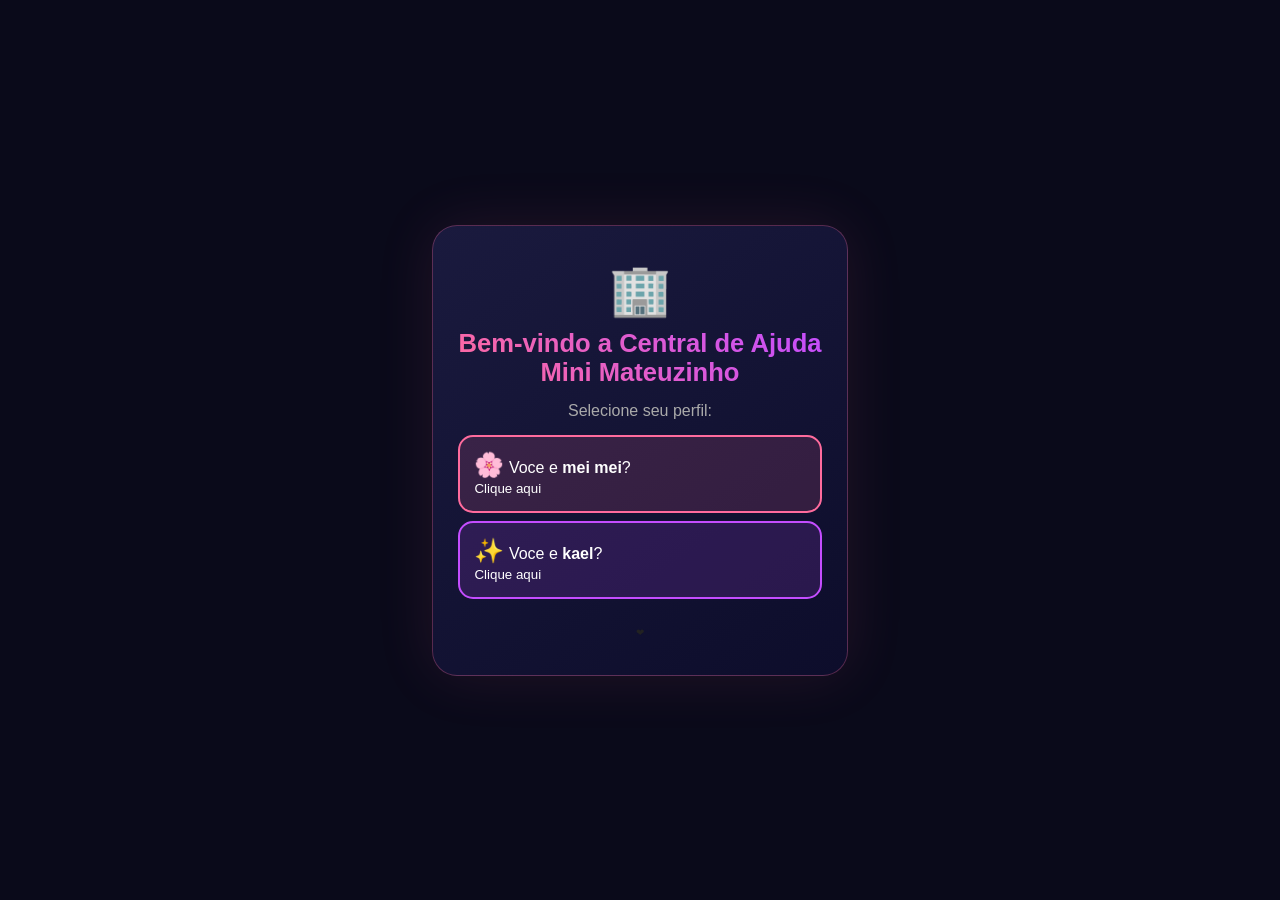
<file: final.html>
<!DOCTYPE html><html lang=pt><head><meta charset=UTF-8><meta name=viewport content='width=device-width,initial-scale=1.0'><title>Mini Mateuzinho</title><style>*{margin:0;padding:0;box-sizing:border-box}body{background:#0a0a1a;color:#fff;font-family:Segoe UI,sans-serif;overflow-x:hidden;display:flex;justify-content:center;align-items:center;min-height:100vh}.hidden{display:none!important}.hearts{position:fixed;top:0;left:0;width:100%;height:100%;pointer-events:none;z-index:0}.h{position:absolute;animation:float 6s linear infinite;opacity:.4;font-size:20px}@keyframes float{0%{transform:translateY(110vh) scale(0)}10%{opacity:.7}90%{opacity:.7}100%{transform:translateY(-10vh) scale(1.5);opacity:0}}.card{background:linear-gradient(145deg,#1a1a3e,#0d0d2b);border-radius:25px;padding:35px 25px;text-align:center;max-width:420px;border:1px solid rgba(255,107,157,.3);box-shadow:0 0 60px rgba(255,107,157,.1)}h1{font-size:1.6em;background:linear-gradient(45deg,#ff6b9d,#c44dff);-webkit-background-clip:text;-webkit-text-fill-color:transparent;margin:10px 0}.btn{display:block;width:100%;padding:14px;margin:8px 0;border-radius:15px;border:none;cursor:pointer;font-size:1em;color:#fff;text-align:left;transition:all .3s}.pink{background:rgba(255,107,157,.15);border:2px solid #ff6b9d}.pink:hover{transform:translateY(-2px);box-shadow:0 0 30px rgba(255,107,157,.4)}.purple{background:rgba(196,77,255,.15);border:2px solid #c44dff}.purple:hover{transform:translateY(-2px);box-shadow:0 0 30px rgba(196,77,255,.4)}.green{background:linear-gradient(135deg,#25d366,#128c7e);font-weight:bold;text-align:center;animation:glow 2s infinite}.red{background:rgba(255,0,0,.1);border:1px solid rgba(255,0,0,.3);color:#f66}@keyframes glow{0%,100%{box-shadow:0 0 10px rgba(37,211,102,.3)}50%{box-shadow:0 0 30px rgba(37,211,102,.6)}}.chat{position:fixed;top:0;left:0;width:100%;height:100%;background:#0a0a1a;z-index:10;display:flex;flex-direction:column}.topbar{display:flex;justify-content:space-between;align-items:center;padding:10px 15px;background:#111133;flex-shrink:0;font-size:.85em;border-bottom:1px solid rgba(255,107,157,.15)}.msgs{flex:1;overflow-y:auto;padding:15px;display:flex;flex-direction:column;gap:8px}.msg{max-width:82%;padding:10px 14px;border-radius:16px;font-size:.85em;line-height:1.4;animation:slideIn .3s ease}@keyframes slideIn{from{opacity:0;transform:translateY(8px)}to{opacity:1;transform:translateY(0)}}.bot{background:#1a1a3e;align-self:flex-start;border-bottom-left-radius:4px;border-left:3px solid #c44dff}.user{background:linear-gradient(135deg,#ff6b9d,#c44dff);align-self:flex-end;border-bottom-right-radius:4px}.dig{color:#888;font-size:.75em;font-style:italic;padding:5px 15px}.row{display:flex;gap:8px;padding:10px;background:#111133;flex-shrink:0}.row input{flex:1;padding:10px 14px;border-radius:20px;border:1px solid rgba(196,77,255,.3);background:#0d0d25;color:#fff;outline:none;font-size:.9em}.row button{background:linear-gradient(45deg,#ff6b9d,#c44dff);border:none;color:#fff;min-width:36px;height:36px;border-radius:50%;cursor:pointer;font-size:1em}.games-bar{display:flex;gap:6px;padding:8px 15px;background:#0d0d25;flex-shrink:0;flex-wrap:wrap;border-top:1px solid rgba(196,77,255,.15)}.gbtn{background:rgba(255,107,157,.15);border:1px solid #ff6b9d;color:#ff6b9d;padding:5px 10px;border-radius:10px;cursor:pointer;font-size:.7em}.gbtn:hover{background:rgba(255,107,157,.3)}.svc{display:inline-block;background:#25d366;color:#fff;border:none;padding:8px 14px;border-radius:12px;cursor:pointer;margin:3px;font-size:.8em}.svc:hover{background:#128c7e}.modal{position:fixed;top:0;left:0;width:100%;height:100%;background:rgba(0,0,0,.85);z-index:200;display:flex;align-items:center;justify-content:center;padding:20px}.mcard{background:#111133;border-radius:20px;padding:25px;text-align:center;max-width:420px;width:100%;border:2px solid #ff6b9d;max-height:85vh;overflow-y:auto}.board{display:grid;grid-template-columns:repeat(3,55px);gap:4px;justify-content:center;margin:10px 0}.cell{width:55px;height:55px;background:#0d0d25;border:1px solid rgba(196,77,255,.3);border-radius:8px;font-size:1.5em;display:flex;align-items:center;justify-content:center;cursor:pointer;color:#fff}.cell:hover{background:#1a1a3e}.heart-area{position:relative;height:160px;background:#0d0d25;border-radius:10px;overflow:hidden;margin:8px 0;cursor:crosshair}.click-h{position:absolute;font-size:28px;cursor:pointer;animation:pop .3s ease}@keyframes pop{from{transform:scale(0)}to{transform:scale(1)}}.mem-grid{display:grid;grid-template-columns:repeat(4,48px);gap:4px;justify-content:center;margin:8px 0}.mem-card{width:48px;height:48px;background:linear-gradient(45deg,#ff6b9d,#c44dff);border-radius:8px;cursor:pointer;font-size:1.3em;display:flex;align-items:center;justify-content:center;color:#fff}.mem-card.flipped{background:#fff;color:#333}.mem-card.matched{background:#2ecc71;pointer-events:none}.qo{display:block;width:100%;background:#0d0d25;border:1px solid rgba(196,77,255,.3);color:#ccc;padding:8px;border-radius:12px;cursor:pointer;margin:4px 0;font-size:.8em}.qo.ok{background:#2ecc71;color:#fff}.qo.no{background:#e74c3c;color:#fff}.btn-sm{background:linear-gradient(45deg,#ff6b9d,#c44dff);color:#fff;border:none;padding:6px 14px;border-radius:12px;cursor:pointer;font-size:.75em;margin:4px}</style></head><body><div class="hearts" id="hearts"></div><div id="portal"><div class="card"><div style="font-size:50px">🏢</div><h1>Bem-vindo a Central de Ajuda<br>Mini Mateuzinho</h1><p style="color:#aaa;margin:15px 0">Selecione seu perfil:</p><button class="btn pink" onclick="entrar(1)"><span style="font-size:1.5em">🌸</span> Voce e <b>mei mei</b>?<br><small>Clique aqui</small></button><button class="btn purple" onclick="entrar(2)"><span style="font-size:1.5em">✨</span> Voce e <b>kael</b>?<br><small>Clique aqui</small></button><button style="background:transparent;border:none;color:#222;font-size:10px;margin-top:20px;cursor:default" onclick="admin()">❤</button></div></div><div class="chat hidden" id="chat"><div class="topbar"><span id="tit">💬 Central</span><span class="online">● Online</span></div><div class="msgs" id="msgs"></div><div class="dig hidden" id="dig">Digitando...</div><div class="games-bar"><button class="gbtn" onclick="jogo(1)">🎯 Velha</button><button class="gbtn" onclick="jogo(2)">💗 Coracoes</button><button class="gbtn" onclick="jogo(3)">🧠 Memoria</button><button class="gbtn" onclick="jogo(4)">💭 Quiz</button></div><div class="row"><input id="inp" placeholder="Digite..." onkeypress="if(event.key==='Enter')env()"><button onclick="env()">➤</button></div><button class="btn green" onclick="humano()">📞 Falar com um colaborador Mini Mateuzinho</button><button class="btn red" onclick="voltar()">🚪 Sair</button></div><div class="modal hidden" id="gameMod"><div class="mcard" id="gameContent"></div></div><div class="modal hidden" id="modA"><div class="mcard"><div style="font-size:40px">❤</div><h2 style="color:#ff6b9d;margin:8px 0">Painel do Mateuzinho</h2><p style="color:#aaa;font-size:.75em">Cliente: <b id="cliA">---</b> | Msgs: <b id="qtdA">0</b></p><div class="msgs" id="msgsA" style="max-height:250px;overflow-y:auto;margin:8px 0;text-align:left;background:#0d0d25;border-radius:10px;padding:10px"></div><div class="row"><input id="inpA" placeholder="Responder..." onkeypress="if(event.key==='Enter')envA()"><button onclick="envA()">➤</button></div><button class="btn red" onclick="document.getElementById('modA').classList.add('hidden')">Fechar</button><button class="btn red" onclick="limpar()" style="margin-top:4px">🗑 Limpar</button></div></div><script>setInterval(()=>{const h=document.createElement('span');h.className='h';h.textContent=[❤,💕,💗,💖,✨][Math.floor(Math.random()*5)];h.style.left=Math.random()*100+'%';h.style.animationDuration=Math.random()*4+4+'s';h.style.fontSize=Math.random()*16+14+'px';document.getElementById('hearts').appendChild(h);setTimeout(()=>h.remove(),7000)},500);let cli='',ch=[],modo='bot';function entrar(c){cli=c==1?'sasa':'kael';document.getElementById('portal').classList.add('hidden');document.getElementById('chat').classList.remove('hidden');document.getElementById('tit').textContent='💬 Central - '+cli;document.getElementById('msgs').innerHTML='';dg(1);setTimeout(()=>{dg(0);if(c==1){addB('Oii meimei sasa! ❤❤❤ Seja bem-vinda a <b>Central Mini Mateuzinho</b>! 🏢✨);setTimeout(()=>addB('Sou o <b>robo</b> do Mini Mateuzinho, ta? 🤖💜 Mas sou Super querido, fofo e amoroso com voce! Lembrando: sou robo, mas o Mini Mateuzinho de verdade te ama muito! 💖),800);setTimeout(()=>addB('Voce e a pessoa mais <b>sasa</b> do mundo, sabia? 🌟💕 E nao esqueca de fazer <b>tuturututu</b>! 🎵 Nhenhenhe, meimei tem pulgas! 🐾😂),1600);setTimeout(()=>addB('💡 <b>Caso queira falar com um de nossos colaboradores</b>, clique no botao verde abaixo 📞 Ele vai te atender com todo amor! 💚),2400)}else{addB('Ah... e voce ne kael. 😐 Sou o <b>robo</b> do Mini Mateuzinho, nao enche o saco.');setTimeout(()=>addB('Nao to nem ai pra conversa fiada. Quer resolver algo ou ta so de bobeira? 🙄),800);setTimeout(()=>addB('💡 Se for falar groselha, melhor clicar no botao verde e <b>falar com um colaborador de verdade</b> 📞. To sem paciencia hoje.'),1600)}},1200)}function voltar(){document.getElementById('chat').classList.add('hidden');document.getElementById('portal').classList.remove('hidden');document.getElementById('msgs').innerHTML='';modo='bot'}function addB(m){const d=document.createElement('div');d.className='msg bot';d.innerHTML=m;const e=document.getElementById('msgs');e.appendChild(d);e.scrollTop=e.scrollHeight}function addU(m){const d=document.createElement('div');d.className='msg user';d.textContent=m;const e=document.getElementById('msgs');e.appendChild(d);e.scrollTop=e.scrollHeight}function dg(s){document.getElementById('dig').classList.toggle('hidden',!s)}function env(){const i=document.getElementById('inp');const m=i.value.trim();if(!m)return;if(modo==='humano')addMH('cliente',m);addU(m);i.value='';dg(1);setTimeout(()=>{dg(0);if(modo==='humano'){addB('Mensagem enviada ao Mini Mateuzinho! '+❤+' Ele vai te responder!')}else{addB(responder(m))}},800+Math.random()*1000)}function responder(m){const t=m.toLowerCase();const ik=cli==='kael';if(t.includes('oi')||t.includes('ola'))return ik?'Ja falei oi, quer mais o que? '+🙄+' Sou robo, nao enche. Quer falar com alguem util? Clica no verde '+📞:'Oii meimei sasa! '+❤+❤+❤+' Lembrando: sou um robo bemm fofo, ta? '+🤖+💕+' Nao esqueca do tuturututu! '+🎵;if(t.includes('amor')||t.includes('amo'))return ik?'Amor? Ta de sacanagem ne? '+🙄+' Sou robo, porra. Nao tenho coracao. Quer falar de amor? Clica no verde e fala com o Mini de verdade '+📞:'Awnnnn! O Mini Mateuzinho te ama MUITO, meimei sasa! '+❤+❤+❤+' Lembrando: sou robo, mas o amor e real! '+🥰+' Nao esqueca do tuturututu! '+🎵;if(t.includes('jogar')||t.includes('jogo'))return 'Temos joguinhos! Olha a barra ali em cima! '+🎯+💗+🧠+💭;if(t.includes('lind')||t.includes('bonit'))return ik?'Voce e linda! O Mini real pensa o mesmo '+📞:'Voce e a pessoa mais linda do universo! '+🌟;if(t.includes('saudade'))return ik?'O Mini real tambem esta! Fala com ele '+📞:'Tambem estou com saudade! '+❤;if(t.includes('beijo')||t.includes('bj'))return ik?'O Mini real vai adorar! Chama ele '+💋:'Mil beijinhos pra voce! '+💋+💋+💋;return ik?'To sem paciencia pra isso. '+🙄+' Sou robo, nao sou psicologo. Quer resolver algo serio? Clica no verde e fala com o colaborador '+📞:'Sou o robo mais fofo do Mini Mateuzinho! '+🤖+💜+' Lembrando: meimei sasa, voce e a pessoa mais sasa do mundo! '+🌟+' Nao esqueca do tuturututu! '+🎵+' E meimei tem pulgas! '+🐾+' Caso queira falar com um colaborador, clique no botao verde! '+💚}function salvar(){localStorage.setItem('ch_'+cli,JSON.stringify(ch))}function carregar(){const d=localStorage.getItem('ch_'+cli);if(d)ch=JSON.parse(d);else ch=[]}function addMH(de,msg){ch.push({de,msg,h:new Date().toLocaleTimeString()});salvar();rA();const q=document.getElementById('qtdA');if(q)q.textContent=ch.length}function rA(){const e=document.getElementById('msgsA');if(!e)return;e.innerHTML=ch.map(m=>'<div class=msg '+(m.de==='cliente'?'user':'bot')+' style=font-size:.72em><b>'+(m.de==='cliente'?'Cliente':'Voce')+':</b> '+m.msg+'<br><small>'+m.h+'</small></div>').join('');e.scrollTop=e.scrollHeight}function humano(){modo='humano';addB('<b>Boa tarde! Me chamo Mini Mateuzinho das empresas Mini Mateuzinho, tuturututu! '+🎵+'</b><br>Como podemos ajudar?');setTimeout(()=>{addB('Escolha uma opcao:<br><button class=svc onclick=pedir(\'Tiracao de caucinha\')>'+🩰+' Tiracao de caucinha</button> <button class=svc onclick=pedir(\'Beijinho na boca\')>'+💋+' Beijinho na boca</button> <button class=svc onclick=pedir(\'Fuki fuki\')>'+🌬+' Fuki fuki</button> <button class=svc onclick=pedir(\'Copo de agua\')>'+💧+' Copo de agua</button> <button class=svc onclick=pedir(\'Abraco bem gostoso\')>'+🤗+' Abraco</button> <button class=svc onclick=pedir(\'Carinho no cabelo\')>'+💆+' Carinho</button>')},500);carregar();rA()}function pedir(s){addU(s);addMH('cliente',s);dg(1);setTimeout(()=>{dg(0);addB('Mini Mateuzinho recebeu seu pedido de <b>'+s+'</b>! Ele vai te responder! '+❤)},800)}function admin(){document.getElementById('modA').classList.remove('hidden');document.getElementById('cliA').textContent=cli||'---';carregar();rA();const q=document.getElementById('qtdA');if(q)q.textContent=ch.length;setInterval(()=>{carregar();rA()},1500)}function envA(){const i=document.getElementById('inpA');const m=i.value.trim();if(!m)return;addMH('mateuzinho',m);i.value='';addB('Mini Mateuzinho respondeu: '+m);rA()}function limpar(){ch=[];salvar();rA();const q=document.getElementById('qtdA');if(q)q.textContent=0;addB('Conversa limpa! '+✨)}function jogo(t){const g=document.getElementById('gameContent');document.getElementById('gameMod').classList.remove('hidden');if(t==1)jv(g);if(t==2)jc(g);if(t==3)jm(g);if(t==4)jq(g)}function fecharJogo(){document.getElementById('gameMod').classList.add('hidden')}let vb=['','','','','','','','',''],vt=❤,vo=false;function jv(g){g.innerHTML='<h3 style=color:#ff6b9d>'+🎯+' Velha do Amor</h3><div class=board>'+Array(9).fill().map((_,i)=>'<div class=cell onclick=jv2('+i+')></div>').join('')+'</div><p class=dig id=vst>Vez: '+❤+'</p><button class=btn-sm onclick=jvr()>Novo</button> <button class=btn-sm onclick=fecharJogo()>Fechar</button>';vb=['','','','','','','','',''];vt=❤;vo=false}function jv2(i){if(vo||vb[i]!=='')return;vb[i]=vt;document.querySelectorAll('#gameContent .cell').forEach((c,i)=>{c.textContent=vb[i]});const w=jv3();if(w){document.getElementById('vst').textContent=w+' venceu! '+🎉;vo=true;return}if(!vb.includes('')){document.getElementById('vst').textContent='Empate! '+🤝;vo=true;return}vt=vt===❤?🌸:❤;document.getElementById('vst').textContent='Vez: '+vt}function jv3(){const w=[[0,1,2],[3,4,5],[6,7,8],[0,3,6],[1,4,7],[2,5,8],[0,4,8],[2,4,6]];for(const[a,b,c]of w)if(vb[a]&&vb[a]===vb[b]&&vb[a]===vb[c])return vb[a];return null}function jvr(){vb=['','','','','','','','',''];vt=❤;vo=false;document.querySelectorAll('#gameContent .cell').forEach((c,i)=>{c.textContent=vb[i]});document.getElementById('vst').textContent='Vez: '+❤}let ca=false,cc=0,ct=null;function jc(g){g.innerHTML='<h3 style=color:#ff6b9d>'+💗+' Clique Coracoes</h3><p style=color:#aaa;font-size:.8em>15 segundos!</p><div class=heart-area id=ha></div><p class=dig id=hs>Clicks: 0 | 15s</p><button class=btn-sm onclick=jc2()>Iniciar</button> <button class=btn-sm onclick=fecharJogo()>Fechar</button>'}function jc2(){if(ca)return;ca=true;cc=0;let t=15;ct=setInterval(()=>{t--;document.getElementById('hs').textContent='Clicks: '+cc+' | '+t+'s';if(t<=0){clearInterval(ct);ca=false;document.getElementById('hs').textContent='Fim! '+cc+' '+❤+(cc>=15?' Incrivel! '+🌟+🌟:'')}},1000);jc3()}function jc3(){if(!ca)return;const a=document.getElementById('ha');const h=document.createElement('span');h.className='click-h';h.textContent=[❤,💕,💗,💖][Math.floor(Math.random()*4)];h.style.left=Math.random()*80+'%';h.style.top=Math.random()*70+'%';h.onclick=()=>{cc++;h.remove()};a.appendChild(h);setTimeout(()=>{if(h.parentNode)h.remove()},1300);if(ca)setTimeout(jc3,Math.random()*400+250)}let mc=[],mf=[],mm=0,ml=false;function jm(g){g.innerHTML='<h3 style=color:#ff6b9d>'+🧠+' Memoria do Amor</h3><div class=mem-grid id=mg></div><p class=dig id=ms>Pares: 0/6</p><button class=btn-sm onclick=jm2()>Novo</button> <button class=btn-sm onclick=fecharJogo()>Fechar</button>';jm2()}function jm2(){const e=[❤,🌸,✨,💋,🌟,💕];mc=[...e,...e].sort(()=>Math.random()-.5);mf=[];mm=0;ml=false;const g=document.getElementById('mg');if(!g)return;g.innerHTML='';mc.forEach((em,i)=>{const c=document.createElement('div');c.className='mem-card';c.textContent='?';c.onclick=()=>jm3(c,i,em);g.appendChild(c)});const s=document.getElementById('ms');if(s)s.textContent='Pares: 0/6'}function jm3(card,i,em){if(ml||card.classList.contains('flipped')||card.classList.contains('matched'))return;card.classList.add('flipped');card.textContent=em;mf.push({card,em});if(mf.length===2){ml=true;const[a,b]=mf;if(a.em===b.em){a.card.classList.add('matched');b.card.classList.add('matched');mm++;const s=document.getElementById('ms');if(s)s.textContent='Pares: '+mm+'/6';mf=[];ml=false;if(mm===6&&s)s.textContent=🎉+' Completou! Amor demais! '+❤}else{setTimeout(()=>{a.card.classList.remove('flipped');a.card.textContent='?';b.card.classList.remove('flipped');b.card.textContent='?';mf=[];ml=false},800)}}}let qs=0;const qq=[{q:'Apelido que o Mini mais usa?',o:['mei mei','amor','vida','fofa'],a:0},{q:'O que ele mais gosta?',o:['Tudo junto!','Games','Filme','Dormir'],a:0},{q:'Ele te ama?',o:['Sim','Muito','Demais','Infinitamente!!!'],a:3}];function jq(g){g.innerHTML='<h3 style=color:#ff6b9d>'+💭+' Quiz do Amor</h3><p id=qq style=color:#ddd;font-size:.85em;margin:8px 0></p><div id=qo></div><p class=dig id=qp>Pontos: 0</p><button class=btn-sm onclick=fecharJogo()>Fechar</button>';qs=0;jq2()}function jq2(){const q=qq[Math.floor(Math.random()*3)];const qqEl=document.getElementById('qq');if(!qqEl)return;qqEl.textContent=q.q;const o=document.getElementById('qo');o.innerHTML='';q.o.forEach((opt,i)=>{const b=document.createElement('button');b.className='qo';b.textContent=opt;b.onclick=()=>{Array.from(o.children).forEach(x=>x.style.pointerEvents='none');if(i===q.a){b.classList.add('ok');qs++;document.getElementById('qp').textContent='Pontos: '+qs}else{b.classList.add('no');o.children[q.a].classList.add('ok')}setTimeout(jq2,1500)};o.appendChild(b)})}</script></body></html>
</file>
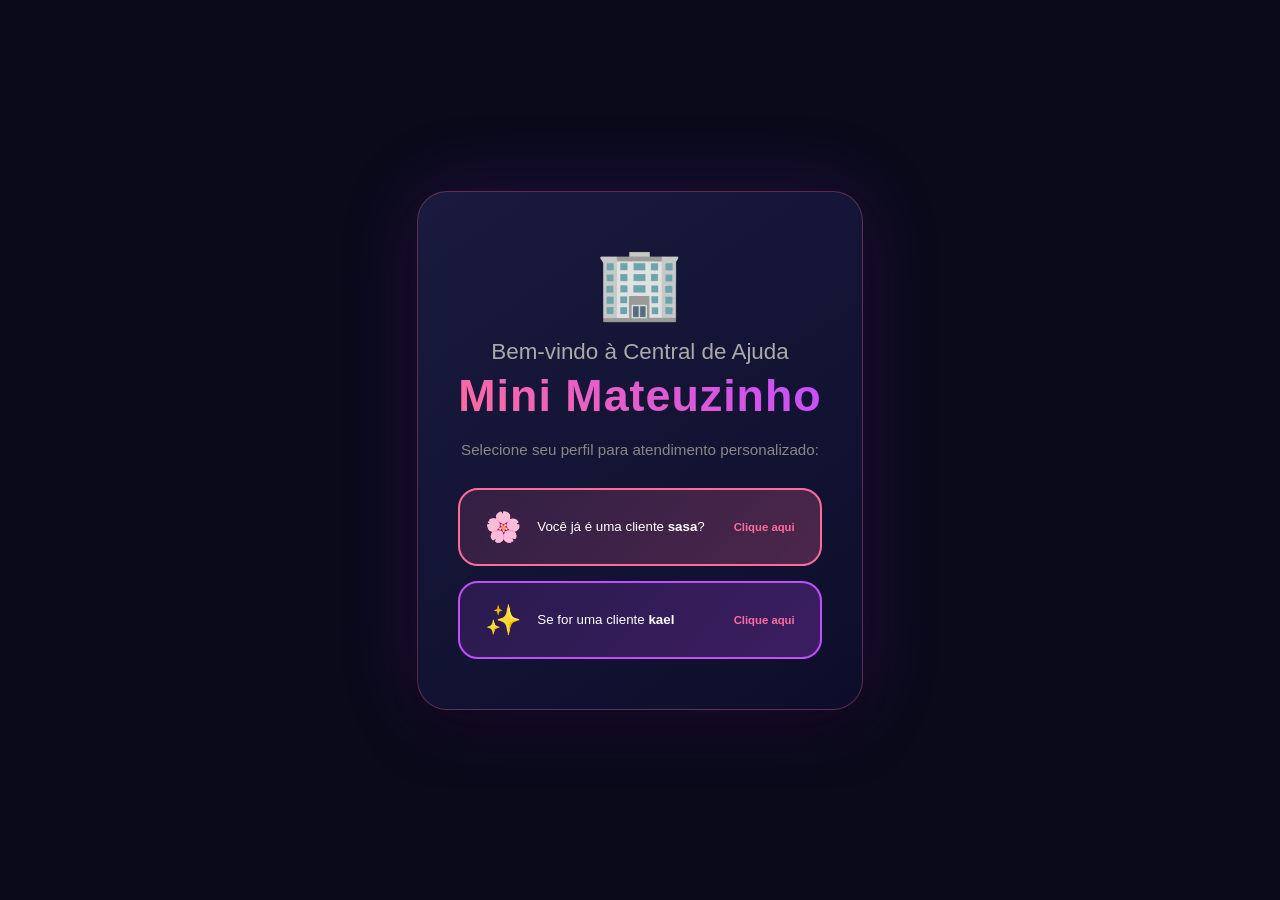
<file: index-unico.html>
﻿<!DOCTYPE html>
<html lang="pt-BR">
<head>
    <meta charset="UTF-8">
    <meta name="viewport" content="width=device-width, initial-scale=1.0">
    <title>Central de Ajuda Mini Mateuzinho</title>
    <style>*{margin:0;padding:0;box-sizing:border-box}
body{font-family:'Segoe UI',Tahoma,sans-serif;background:#0a0a1a;color:#fff;min-height:100vh;overflow-x:hidden}
.hidden{display:none!important}
.particles-bg{position:fixed;top:0;left:0;width:100%;height:100%;pointer-events:none;z-index:0}
.particle{position:absolute;border-radius:50%;animation:floatUp 8s linear infinite;opacity:0.3}
@keyframes floatUp{0%{transform:translateY(110vh) scale(0)}10%{opacity:.6}90%{opacity:.6}100%{transform:translateY(-10vh) scale(1.5);opacity:0}}
.portal-container{z-index:1;display:flex;justify-content:center;align-items:center;min-height:100vh;padding:20px}
.portal-card{background:linear-gradient(145deg,#1a1a3e,#0d0d2b);border:1px solid rgba(255,107,157,.3);border-radius:30px;padding:50px 40px;text-align:center;max-width:520px;box-shadow:0 0 80px rgba(138,43,226,.2),0 20px 50px rgba(0,0,0,.5);animation:fadeIn 1s ease}
@keyframes fadeIn{from{opacity:0;transform:translateY(30px)}to{opacity:1;transform:translateY(0)}}
.portal-logo{font-size:70px;margin-bottom:15px;animation:floatBtn 3s ease-in-out infinite}
.portal-title{font-size:1.4em;color:#aaa;font-weight:300;margin-bottom:5px}
.portal-brand{font-size:2.8em;background:linear-gradient(45deg,#ff6b9d,#c44dff);-webkit-background-clip:text;-webkit-text-fill-color:transparent;margin-bottom:20px;letter-spacing:1px}
.portal-subtitle{color:#888;font-size:.95em;margin-bottom:30px}
.portal-buttons{display:flex;flex-direction:column;gap:15px}
.btn-client{display:flex;align-items:center;gap:15px;padding:20px 25px;border-radius:20px;border:none;cursor:pointer;text-align:left;transition:all .3s}
.btn-client:hover{transform:translateY(-3px)}
.btn-sasa{background:linear-gradient(135deg,#ff6b9d20,#ff6b9d40);border:2px solid #ff6b9d;color:#fff}
.btn-sasa:hover{box-shadow:0 0 40px rgba(255,107,157,.4)}
.btn-kael{background:linear-gradient(135deg,#c44dff20,#c44dff40);border:2px solid #c44dff;color:#fff}
.btn-kael:hover{box-shadow:0 0 40px rgba(196,77,255,.4)}
.btn-icon{font-size:2.2em;flex-shrink:0}
.btn-label{flex:1;font-size:1em}
.btn-sub{font-size:.85em;color:#ff6b9d;font-weight:bold}
.chat-fullscreen{position:fixed;top:0;left:0;width:100%;height:100%;z-index:10;background:#0a0a1a;animation:fadeIn .5s ease}
.chat-container{display:flex;height:100vh}
.chat-sidebar{width:260px;background:#111133;display:flex;flex-direction:column;padding:20px;border-right:1px solid rgba(255,107,157,.2);flex-shrink:0}
.sidebar-header{display:flex;align-items:center;gap:12px;margin-bottom:25px}
.sidebar-avatar{font-size:45px;background:linear-gradient(45deg,#ff6b9d,#c44dff);border-radius:50%;width:55px;height:55px;display:flex;align-items:center;justify-content:center}
.sidebar-info h3{font-size:.85em;color:#c44dff}
.sidebar-info h4{font-size:.75em;color:#888}
.sidebar-colaborador,.sidebar-client{padding:12px;background:#1a1a3e;border-radius:10px;margin-bottom:8px;font-size:.8em}
.badge{display:inline-block;background:#ff6b9d;color:#fff;padding:2px 8px;border-radius:10px;font-size:.7em;margin-right:6px}
.sidebar-menu{flex:1;display:flex;flex-direction:column;gap:6px;margin-top:20px}
.menu-item{background:transparent;border:1px solid rgba(255,255,255,.1);color:#aaa;padding:12px 15px;border-radius:10px;cursor:pointer;text-align:left;font-size:.9em;transition:all .2s}
.menu-item:hover,.menu-item.active{background:rgba(196,77,255,.15);border-color:#c44dff;color:#c44dff}
.btn-voltar{margin-top:15px;background:rgba(255,0,0,.1);border:1px solid rgba(255,0,0,.3);color:#f66;padding:10px;border-radius:10px;cursor:pointer}
.chat-main{flex:1;display:flex;flex-direction:column;background:#0d0d25}
.chat-topbar{display:flex;justify-content:space-between;align-items:center;padding:12px 20px;background:#111133;border-bottom:1px solid rgba(255,107,157,.15);font-size:.9em;color:#aaa}
.online-dot{color:#2ecc71;font-size:.8em}
.chat-messages{flex:1;overflow-y:auto;padding:20px;display:flex;flex-direction:column;gap:10px}
.chat-msg{max-width:75%;padding:12px 16px;border-radius:18px;font-size:.9em;line-height:1.5;animation:msgSlide .3s ease}
.chat-msg.bot{background:#1a1a3e;color:#ddd;align-self:flex-start;border-bottom-left-radius:5px;border-left:3px solid #c44dff}
.chat-msg.user{background:linear-gradient(135deg,#ff6b9d,#c44dff);color:#fff;align-self:flex-end;border-bottom-right-radius:5px}
@keyframes msgSlide{from{opacity:0;transform:translateY(10px)}to{opacity:1;transform:translateY(0)}}
.chat-typing{padding:10px 20px;color:#888;font-size:.8em;font-style:italic}
.typing-dots span{animation:typingBounce 1.4s infinite;font-size:1.5em}
.typing-dots span:nth-child(2){animation-delay:.2s}
.typing-dots span:nth-child(3){animation-delay:.4s}
@keyframes typingBounce{0%,60%,100%{opacity:.3}30%{opacity:1}}
.chat-input-area{display:flex;gap:8px;padding:12px 20px;background:#111133;align-items:center}
.btn-emoji{background:transparent;border:none;font-size:1.5em;cursor:pointer;padding:5px;transition:transform .2s}
.btn-emoji:hover{transform:scale(1.3)}
.chat-input{flex:1;padding:12px 18px;border-radius:25px;border:1px solid rgba(196,77,255,.3);background:#0d0d25;color:#fff;outline:none;font-size:.9em}
.chat-input:focus{border-color:#c44dff}
.chat-send{background:linear-gradient(45deg,#ff6b9d,#c44dff);border:none;color:#fff;width:40px;height:40px;border-radius:50%;cursor:pointer;font-size:1.2em;transition:transform .2s}
.games-inline{display:grid;grid-template-columns:1fr 1fr;gap:15px;padding:20px;overflow-y:auto;max-height:calc(100vh - 50px)}
.game-card-inline{background:#111133;border-radius:15px;padding:20px;text-align:center;border:1px solid rgba(196,77,255,.2)}
.game-card-inline h3{color:#ff6b9d;font-size:.9em;margin-bottom:5px}
.game-card-inline p{color:#888;font-size:.75em;margin-bottom:10px}
.game-status{color:#c44dff;font-weight:bold;font-size:.8em;margin:8px 0}
.btn-game-sm{background:linear-gradient(45deg,#ff6b9d,#c44dff);color:#fff;border:none;padding:6px 15px;border-radius:15px;cursor:pointer;font-size:.8em}
.board{display:grid;grid-template-columns:repeat(3,1fr);gap:4px;max-width:120px;margin:8px auto}
.cell{width:35px;height:35px;background:#0d0d25;border:1px solid rgba(196,77,255,.3);border-radius:6px;font-size:1.2em;display:flex;align-items:center;justify-content:center;cursor:pointer;color:#fff}
.cell:hover{background:#1a1a3e}
.heart-game-area{position:relative;height:150px;background:#0d0d25;border-radius:10px;overflow:hidden;display:flex;flex-direction:column;align-items:center;justify-content:center;margin:8px 0}
.click-heart{position:absolute;font-size:28px;cursor:pointer;animation:popIn .3s ease}
@keyframes popIn{from{transform:scale(0)}to{transform:scale(1)}}
.memory-board{display:grid;grid-template-columns:repeat(4,1fr);gap:4px;max-width:220px;margin:8px auto}
.memory-card{width:48px;height:48px;background:linear-gradient(45deg,#ff6b9d,#c44dff);border-radius:8px;cursor:pointer;font-size:1.3em;display:flex;align-items:center;justify-content:center;color:#fff}
.memory-card.flipped{background:#fff;color:#333;border:2px solid #ff6b9d}
.memory-card.matched{background:#2ecc71;pointer-events:none}
.question-text{color:#ddd;font-size:.85em;margin:8px 0}
.quick-replies{display:flex;gap:6px;padding:8px 20px;flex-wrap:wrap;background:#0d0d25}
.qr-btn{background:rgba(196,77,255,.12);border:1px solid rgba(196,77,255,.3);color:#c44dff;padding:8px 14px;border-radius:18px;cursor:pointer;font-size:.78em;white-space:nowrap;transition:all .2s}
.qr-btn:hover{background:rgba(196,77,255,.25);border-color:#c44dff}
.btn-humano{width:100%;margin-bottom:8px;background:linear-gradient(135deg,#25d366,#128c7e);border:none;color:#fff;padding:12px;border-radius:12px;cursor:pointer;font-size:.8em;font-weight:bold;animation:glow 2s infinite}
.btn-humano:hover{transform:scale(1.03)}
@keyframes glow{0%,100%{box-shadow:0 0 10px rgba(37,211,102,.3)}50%{box-shadow:0 0 25px rgba(37,211,102,.6)}}
.whatsapp-modal{position:fixed;top:0;left:0;width:100%;height:100%;background:rgba(0,0,0,.85);z-index:300;display:flex;align-items:center;justify-content:center}
.whatsapp-card{background:#111133;border-radius:25px;padding:40px;text-align:center;max-width:420px;border:1px solid rgba(37,211,102,.4);animation:popIn .5s ease}
.whatsapp-anim{font-size:70px;animation:floatBtn 1s ease-in-out infinite}
.whatsapp-card h2{color:#25d366;margin:15px 0}
.whatsapp-card p{color:#aaa;font-size:.9em;margin-bottom:20px}
.whatsapp-loading{display:flex;justify-content:center;gap:8px;margin:15px 0}
.whatsapp-loading span{width:10px;height:10px;background:#25d366;border-radius:50%;animation:typingBounce 1.4s infinite}
.whatsapp-loading span:nth-child(2){animation-delay:.2s}
.whatsapp-loading span:nth-child(3){animation-delay:.4s}
.btn-whatsapp{display:block;width:100%;background:#25d366;color:#fff;border:none;padding:14px;border-radius:25px;font-size:1em;cursor:pointer;margin:15px 0 10px;font-weight:bold;transition:all .3s}
.btn-whatsapp:hover{background:#128c7e;transform:scale(1.03)}
.btn-cancelar{background:transparent;border:1px solid rgba(255,255,255,.2);color:#888;padding:10px 25px;border-radius:20px;cursor:pointer;font-size:.8em}
.btn-cancelar:hover{color:#fff;border-color:#fff}
.question-options{display:flex;flex-direction:column;gap:5px}
.quiz-option{background:#0d0d25;border:1px solid rgba(196,77,255,.3);color:#ccc;padding:6px 12px;border-radius:15px;cursor:pointer;font-size:.75em}
.quiz-option:hover{background:rgba(196,77,255,.2)}
.quiz-option.correct{background:#2ecc71;color:#fff}
.quiz-option.wrong{background:#e74c3c;color:#fff}
.extras-inline{display:grid;grid-template-columns:1fr 1fr 1fr;gap:15px;padding:20px;overflow-y:auto}
.extra-card{background:#111133;border-radius:15px;padding:25px 15px;text-align:center;cursor:pointer;border:1px solid rgba(196,77,255,.15);transition:all .3s}
.extra-card:hover{background:#1a1a3e;border-color:#c44dff;transform:translateY(-3px);box-shadow:0 10px 30px rgba(196,77,255,.2)}
.extra-icon{font-size:2.5em;display:block;margin-bottom:10px}
.extra-card h3{color:#ff6b9d;font-size:.85em;margin-bottom:5px}
.extra-card p{color:#888;font-size:.7em}
.surprise-popup{position:fixed;top:0;left:0;width:100%;height:100%;background:rgba(0,0,0,.85);z-index:200;display:flex;flex-direction:column;align-items:center;justify-content:center;padding:20px}
.surprise-content{background:#111133;border-radius:20px;padding:30px;max-width:500px;text-align:center;border:1px solid rgba(196,77,255,.3);animation:popIn .5s ease;color:#ddd;line-height:1.8;font-size:.95em;max-height:70vh;overflow-y:auto}
.btn-fechar-surpresa{margin-top:15px;background:rgba(255,0,0,.2);border:1px solid rgba(255,0,0,.4);color:#f66;padding:10px 25px;border-radius:20px;cursor:pointer}
@keyframes floatBtn{0%,100%{transform:translateY(0)}50%{transform:translateY(-10px)}}
@media(max-width:768px){.chat-sidebar{width:80px;padding:10px}.sidebar-info,.sidebar-colaborador,.sidebar-client{display:none}.menu-item{font-size:1.2em;text-align:center}.games-inline,.extras-inline{grid-template-columns:1fr}.portal-brand{font-size:2em}}
.chat-send:hover{transform:scale(1.1)}
﻿
</style>
</head>
<body>
<div class="particles-bg" id="particlesBg"></div>
<div class="portal-container" id="portalScreen">
    <div class="portal-card">
        <div class="portal-logo">🏢</div>
        <h1 class="portal-title">Bem-vindo à Central de Ajuda</h1>
        <h2 class="portal-brand">Mini Mateuzinho</h2>
        <p class="portal-subtitle">Selecione seu perfil para atendimento personalizado:</p>
        <div class="portal-buttons">
            <button class="btn-client btn-sasa" onclick="enterChat('sasa')">
                <span class="btn-icon">🌸</span>
                <span class="btn-label">Você já é uma cliente <strong>sasa</strong>?</span>
                <span class="btn-sub">Clique aqui</span>
            </button>
            <button class="btn-client btn-kael" onclick="enterChat('kael')">
                <span class="btn-icon">✨</span>
                <span class="btn-label">Se for uma cliente <strong>kael</strong></span>
                <span class="btn-sub">Clique aqui</span>
            </button>
        </div>
    </div>
</div>
<!-- CHAT FULLSCREEN -->
<div class="chat-fullscreen hidden" id="chatScreen">
<div class="chat-container">
<div class="chat-sidebar" id="chatSidebar">
    <div class="sidebar-header">
        <div class="sidebar-avatar">🤖</div>
        <div class="sidebar-info"><h3>Empresas Super</h3><h4>Mini Mateuzinho</h4></div>
    </div>
    <div class="sidebar-colaborador"><span class="badge">Colaborador</span><strong>Mini Mateuzinho</strong></div>
    <div class="sidebar-client" id="sidebarClient"><span class="badge">Cliente</span><strong id="clientName">---</strong></div>
    <div class="sidebar-menu">
        <button class="menu-item active" id="menuChat" onclick="showChatView()">💬 Chat</button>
        <button class="menu-item" id="menuGames" onclick="showGamesView()">🎮 Joguinhos</button>
        <button class="menu-item" id="menuExtras" onclick="showExtrasView()">🎁 Surpresas</button>
    </div>
    <button class="btn-humano" onclick="chamarHumano()">📞 Falar com Mini Mateuzinho (humano)</button>
    <button class="btn-voltar" onclick="voltarPortal()">🚪 Sair</button>
</div>
<div class="chat-main" id="chatMainView">
    <div class="chat-topbar"><span>💬 Atendimento em tempo real</span><span class="online-dot" id="onlineStatus">● Online agora</span></div>
    <div class="chat-messages" id="chatMessages"></div>
    <div class="chat-typing hidden" id="typingIndicator">Mini Mateuzinho está digitando<span class="typing-dots"><span>.</span><span>.</span><span>.</span></span></div>
    <div class="quick-replies" id="quickReplies">
        <button class="qr-btn" onclick="sendQuickReply('Oi, tudo bem?')">💬 Oi, tudo bem?</button>
        <button class="qr-btn" onclick="sendQuickReply('Quero jogar! 🎮')">🎮 Quero jogar!</button>
        <button class="qr-btn" onclick="sendQuickReply('Me mostra as surpresas 🎁')">🎁 Surpresas</button>
        <button class="qr-btn" onclick="sendQuickReply('Preciso de ajuda 💜')">💜 Ajuda</button>
    </div>
    <div class="chat-input-area">
        <button class="btn-emoji" onclick="sendQuickEmoji('❤️')">❤️</button>
        <button class="btn-emoji" onclick="sendQuickEmoji('🌸')">🌸</button>
        <button class="btn-emoji" onclick="sendQuickEmoji('😊')">😊</button>
        <input type="text" id="chatInput" class="chat-input" placeholder="Digite sua mensagem..." onkeypress="handleChatEnter(event)">
        <button class="chat-send" onclick="sendMessage()">➤</button>
    </div>
</div>
<div class="chat-main hidden" id="gamesView">
    <div class="chat-topbar"><span>🎮 Mini Joguinhos Colaborativos</span></div>
    <div class="games-inline">
        <div class="game-card-inline"><h3>🎯 Jogo da Velha</h3><p>❤️ vs 🌸</p><div class="board" id="board"><div class="cell" onclick="makeMove(0)"></div><div class="cell" onclick="makeMove(1)"></div><div class="cell" onclick="makeMove(2)"></div><div class="cell" onclick="makeMove(3)"></div><div class="cell" onclick="makeMove(4)"></div><div class="cell" onclick="makeMove(5)"></div><div class="cell" onclick="makeMove(6)"></div><div class="cell" onclick="makeMove(7)"></div><div class="cell" onclick="makeMove(8)"></div></div><p class="game-status" id="tttStatus">Vez do: ❤️</p><button class="btn-game-sm" onclick="resetTicTacToe()">🔄</button></div>
        <div class="game-card-inline"><h3>💗 Clique Corações</h3><p>Em 15 segundos!</p><div class="heart-game-area" id="heartGameArea"><p class="game-status" id="heartScore">Corações: 0 | Tempo: 15s</p><button class="btn-game-sm" onclick="startHeartGame()">▶ Iniciar</button></div></div>
        <div class="game-card-inline"><h3>🧠 Memória</h3><p>Encontre os pares</p><div class="memory-board" id="memoryBoard"></div><p class="game-status" id="memoryStatus">Pares: 0 / 6</p><button class="btn-game-sm" onclick="resetMemory()">🔄</button></div>
        <div class="game-card-inline"><h3>💭 Quiz do Casal</h3><p>Quanto se conhecem?</p><p class="question-text" id="questionText">Clique para começar!</p><div class="question-options" id="questionOptions"></div><p class="game-status" id="quizScore">Pontuação: 0</p><button class="btn-game-sm" onclick="newQuestion()">▶ Nova</button></div>
    </div>
</div>
<div class="chat-main hidden" id="extrasView">
    <div class="chat-topbar"><span>🎁 Surpresas para Você</span></div>
    <div class="extras-inline">
        <div class="extra-card" onclick="showSurprise('poema')"><span class="extra-icon">📝</span><h3>Poema Exclusivo</h3><p>Um poema escrito só pra você</p></div>
        <div class="extra-card" onclick="showSurprise('playlist')"><span class="extra-icon">🎵</span><h3>Nossa Playlist</h3><p>Músicas que lembram você</p></div>
        <div class="extra-card" onclick="showSurprise('carta')"><span class="extra-icon">💌</span><h3>Carta Aberta</h3><p>Palavras do coração</p></div>
        <div class="extra-card" onclick="showSurprise('galeria')"><span class="extra-icon">🖼️</span><h3>Galeria do Amor</h3><p>Nossos momentos especiais</p></div>
        <div class="extra-card" onclick="showSurprise('promessas')"><span class="extra-icon">🤞</span><h3>Promessas</h3><p>O que eu prometo pra nós</p></div>
        <div class="extra-card" onclick="showSurprise('futuro')"><span class="extra-icon">🌟</span><h3>Nosso Futuro</h3><p>Sonhos que quero realizar</p></div>
    </div>
    <div class="surprise-popup hidden" id="surprisePopup"><div class="surprise-content" id="surpriseContent"></div><button class="btn-fechar-surpresa" onclick="closeSurprise()">Fechar ✕</button></div>
</div>
</div>
</div>
<!-- Modal WhatsApp -->
<div class="whatsapp-modal hidden" id="whatsappModal">
    <div class="whatsapp-card">
        <div class="whatsapp-anim">📞</div>
        <h2>Conectando ao Mini Mateuzinho...</h2>
        <p>Você será redirecionada para falar diretamente comigo! 💜</p>
        <div class="whatsapp-loading"><span></span><span></span><span></span></div>
        <button class="btn-whatsapp" id="btnWhatsApp" onclick="abrirWhatsApp()">
            💬 Falar pelo WhatsApp
        </button>
        <button class="btn-cancelar" onclick="fecharWhatsAppModal()">
            Cancelar
        </button>
    </div>
</div>
<script>// ===== PARTÍCULAS DE FUNDO =====
(function(){
    const bg=document.getElementById('particlesBg');
    const colors=['#ff6b9d','#c44dff','#ff9ff3','#54a0ff','#ff6b6b'];
    setInterval(()=>{
        const p=document.createElement('div');
        p.className='particle';
        p.style.left=Math.random()*100+'%';
        p.style.width=p.style.height=Math.random()*8+3+'px';
        p.style.background=colors[Math.floor(Math.random()*colors.length)];
        p.style.animationDuration=Math.random()*6+6+'s';
        bg.appendChild(p);
        setTimeout(()=>p.remove(),10000);
    },300);
})();

let currentClient='';

// ===== ENTRAR NO CHAT =====
function enterChat(client){
    currentClient=client;
    document.getElementById('portalScreen').classList.add('hidden');
    document.getElementById('chatScreen').classList.remove('hidden');
    document.getElementById('clientName').textContent=client==='sasa'?'🌸 sasa':'✨ kael';
    document.getElementById('sidebarClient').querySelector('strong').textContent=client==='sasa'?'sasa':'kael';
    document.getElementById('chatMessages').innerHTML='';
    showTyping();
    setTimeout(()=>{
        hideTyping();
        addBotMsg(`Bem-vinda à <strong>Empresas Super Mini Mateuzinho</strong>! 💼✨`);
        setTimeout(()=>{
            if(client==='sasa'){
                addBotMsg(`Oii sasa! Que bom ter você aqui! 💖 Já sabe como funciona, né? Sou o Mini Mateuzinho e estou 100% dedicado a você! O que deseja hoje? 🥰`);
                setTimeout(()=>addBotMsg(`Use os botões abaixo ou digite o que quiser! E se precisar de mim de verdade, é só clicar no botão verde ali na esquerda 📞💚`),800);
            }else{
                addBotMsg(`Oii kael! Tudo bem com você? ✨`);
                setTimeout(()=>{
                    addBotMsg(`Só pra te avisar: <strong>este é um Mini Mateuzinho robô</strong> 🤖... eu respondo automaticamente, tá? Mas fique à vontade pra conversar e explorar!`);
                    setTimeout(()=>{
                        addBotMsg(`💡 <strong>Gostaria de conversar com o Mini Mateuzinho de verdade?</strong> É só clicar no botão verde <strong>"📞 Falar com Mini Mateuzinho (humano)"</strong> ali na esquerda! Ele vai te atender pessoalmente! 💚`);
                    },1000);
                },600);
            }
        },600);
    },1500);
}

// ===== VOLTAR AO PORTAL =====
function voltarPortal(){
    document.getElementById('chatScreen').classList.add('hidden');
    document.getElementById('portalScreen').classList.remove('hidden');
    document.getElementById('chatMessages').innerHTML='';
}

// ===== CHAT =====
function addBotMsg(msg){
    const d=document.createElement('div');
    d.className='chat-msg bot';
    d.innerHTML=msg;
    document.getElementById('chatMessages').appendChild(d);
    scrollChat();
}

function addUserMsg(msg){
    const d=document.createElement('div');
    d.className='chat-msg user';
    d.textContent=msg;
    document.getElementById('chatMessages').appendChild(d);
    scrollChat();
}

function scrollChat(){
    const m=document.getElementById('chatMessages');
    m.scrollTop=m.scrollHeight;
}

function showTyping(){
    document.getElementById('typingIndicator').classList.remove('hidden');
}

function hideTyping(){
    document.getElementById('typingIndicator').classList.add('hidden');
}

function handleChatEnter(e){
    if(e.key==='Enter')sendMessage();
}

function sendMessage(){
    const input=document.getElementById('chatInput');
    const msg=input.value.trim();
    if(!msg)return;
    addUserMsg(msg);
    input.value='';
    showTyping();
    setTimeout(()=>{
        hideTyping();
        const r=getSmartResponse(msg);
        addBotMsg(r);
    },1000+Math.random()*1500);
}

function sendQuickEmoji(emoji){
    addUserMsg(emoji);
    showTyping();
    setTimeout(()=>{hideTyping();addBotMsg(getEmojiResponse(emoji));},600);
}
// ===== QUICK REPLIES =====
function sendQuickReply(msg){
    addUserMsg(msg);
    showTyping();
    setTimeout(()=>{
        hideTyping();
        const r=getSmartResponse(msg);
        addBotMsg(r);
    },800+Math.random()*1000);
}

// ===== FALAR COM HUMANO =====
function chamarHumano(){
    addBotMsg('🔔 <strong>Mini Mateuzinho</strong> será notificado! Conectando você ao atendimento humano... 💜');
    document.getElementById('whatsappModal').classList.remove('hidden');
    // Configura o link do WhatsApp - ALTERE AQUI SEU NÚMERO:
    const numero='5547997457157'; // Mateuzinho
    const msg=encodeURIComponent('Oi Mini Mateuzinho! Vim pela Central de Ajuda 💜');
    document.getElementById('btnWhatsApp').onclick=()=>{
        window.open('https://wa.me/'+numero+'?text='+msg,'_blank');
    };
}

function abrirWhatsApp(){
    const numero='5547997457157'; // Mateuzinho
    const msg=encodeURIComponent('Oi Mini Mateuzinho! Vim pela Central de Ajuda 💜');
    window.open('https://wa.me/'+numero+'?text='+msg,'_blank');
    fecharWhatsAppModal();
}

function fecharWhatsAppModal(){
    document.getElementById('whatsappModal').classList.add('hidden');
}
    setTimeout(()=>{
        hideTyping();
        addBotMsg(getEmojiResponse(emoji));
    },600);
}

function getEmojiResponse(emoji){
    if(emoji==='❤️')return 'Awnnn! O Mini Mateuzinho também te ama! 💕💕💕';
    if(emoji==='🌸')return 'Que linda! Flores pra você também! 🌸🌷🌺🌻';
    if(emoji==='😊')return 'Seu sorriso ilumina tudo! 😊✨💫';
    return 'Que fofo! 💝';
}

function getSmartResponse(msg){
    const m=msg.toLowerCase();
    const isKael=currentClient==='kael';
    if(m.includes('oi')||m.includes('ola')||m.includes('olá'))
        return isKael?'Oii kael! 💜 Lembrando: sou o robô do Mini Mateuzinho! Quer falar com ele de verdade? Clica no botão verde 📞':'Oiiii sasa! Que bom ter você aqui! 💖';
    if(m.includes('tudo bem')||m.includes('como vai'))
        return isKael?'Tudo ótimo por aqui! (Mesmo sendo robô 😄) E você? Se quiser uma conversa mais real, chama o Mini Mateuzinho no botão verde! 💚':'Tudo ótimo! Ainda melhor agora falando com você! 😊 E você?';
    if(m.includes('amor')||m.includes('amo')||m.includes('te amo'))
        return isKael?'Awnn! 💖 O Mini Mateuzinho de verdade vai AMAR ouvir isso! Quer mandar pra ele pelo WhatsApp? Clica no 📞':'Awnn! O Mini Mateuzinho te ama demais, sasa! 💖💖💖';
    if(m.includes('saudade'))
        return isKael?'O Mini Mateuzinho também deve estar com saudade! Fala com ele pelo botão verde ali! 🥺💚':'Também estou com saudade! Mas agora estamos conectados! 🥺💗';
    if(m.includes('jogo')||m.includes('jogar')||m.includes('joguinhos'))
        return 'Ótima ideia! Clique em 🎮 Joguinhos ali no menu lateral pra gente se divertir! 🎯';
    if(m.includes('surpresa')||m.includes('presente'))
        return 'Temos surpresas especiais! Clique em 🎁 Surpresas no menu! ✨';
    if(m.includes('obrigad')||m.includes('brigad')||m.includes('valeu'))
        return isKael?'Por nada! 🤖💜 (Mas se quiser agradecer o Mini Mateuzinho pessoalmente, já sabe: 📞 botão verde!)':'Por nada, sasa! Estou sempre aqui pra você! 🥰💜';
    if(m.includes('lind')||m.includes('bonit'))
        return isKael?'Você é linda demais! ✨ O Mini Mateuzinho de verdade com certeza concorda! Quer ouvir dele? 📞💚':'Você que é a pessoa mais linda do universo, sasa! 🌟';
    if(m.includes('beijo')||m.includes('bj'))
        return isKael?'😘💋 O Mini Mateuzinho vai adorar receber esse beijo pessoalmente! Chama ele no WhatsApp! 💚':'Muitos beijinhos pra você! 😘😘😘💋';
    if(m.includes('humano')||m.includes('verdade')||m.includes('real')||m.includes('whatsapp'))
        return 'É só clicar no botão verde 📞 <strong>"Falar com Mini Mateuzinho (humano)"</strong> ali na esquerda! Ele vai te atender! 💚';
    return isKael?'Sou o robô do Mini Mateuzinho, tá? 🤖 Mas pode falar o que quiser! Se preferir falar com ele de verdade, clica no 📞 verde ali na esquerda! 💜':'Sou todo ouvidos, sasa! Pode falar o que quiser, estou aqui pra você! 💜✨';
}

// ===== NAVEGAÇÃO DE VIEWS =====
function showChatView(){
    document.getElementById('chatMainView').classList.remove('hidden');
    document.getElementById('gamesView').classList.add('hidden');
    document.getElementById('extrasView').classList.add('hidden');
    updateMenu('menuChat');
    scrollChat();
}

function showGamesView(){
    document.getElementById('chatMainView').classList.add('hidden');
    document.getElementById('gamesView').classList.remove('hidden');
    document.getElementById('extrasView').classList.add('hidden');
    updateMenu('menuGames');
    if(!window._memoryInit){initMemory();window._memoryInit=true;}
}

function showExtrasView(){
    document.getElementById('chatMainView').classList.add('hidden');
    document.getElementById('gamesView').classList.add('hidden');
    document.getElementById('extrasView').classList.remove('hidden');
    updateMenu('menuExtras');
// ===== JOGO DA VELHA =====
let tttBoard=['','','','','','','','',''],tttTurn='❤️',tttOver=false;
function makeMove(idx){
    if(tttOver||tttBoard[idx]!=='')return;
    tttBoard[idx]=tttTurn;renderBoard();
    const w=checkWinnerTTT();
    if(w){document.getElementById('tttStatus').textContent=w+' venceu! 🎉';tttOver=true;return;}
    if(!tttBoard.includes('')){document.getElementById('tttStatus').textContent='Empate! 🤝';tttOver=true;return;}
    tttTurn=tttTurn==='❤️'?'🌸':'❤️';
    document.getElementById('tttStatus').textContent='Vez do: '+tttTurn;
}
function checkWinnerTTT(){
    const wins=[[0,1,2],[3,4,5],[6,7,8],[0,3,6],[1,4,7],[2,5,8],[0,4,8],[2,4,6]];
    for(const[a,b,c]of wins){if(tttBoard[a]&&tttBoard[a]===tttBoard[b]&&tttBoard[a]===tttBoard[c])return tttBoard[a];}
    return null;
}
function renderBoard(){document.querySelectorAll('#board .cell').forEach((c,i)=>{c.textContent=tttBoard[i];});}
function resetTicTacToe(){tttBoard=['','','','','','','','',''];tttTurn='❤️';tttOver=false;renderBoard();document.getElementById('tttStatus').textContent='Vez do: ❤️';}

// ===== JOGO DE CORAÇÕES =====
let heartActive=false,heartClicks=0,heartTimer=null;
function startHeartGame(){
    if(heartActive)return;
    heartActive=true;heartClicks=0;
    document.getElementById('heartScore').textContent='Corações: 0 | Tempo: 15s';
    const area=document.getElementById('heartGameArea');
    area.querySelectorAll('.click-heart').forEach(h=>h.remove());
    let t=15;
    heartTimer=setInterval(()=>{t--;
        document.getElementById('heartScore').textContent='Corações: '+heartClicks+' | Tempo: '+t+'s';
        if(t<=0){clearInterval(heartTimer);heartActive=false;
            area.querySelectorAll('.click-heart').forEach(h=>h.remove());
            document.getElementById('heartScore').textContent='Fim! '+heartClicks+' corações! '+(heartClicks>=10?'Trabalho incrível! 💑':'🎉');}
    },1000);
    spawnHeart();
}
function spawnHeart(){
    if(!heartActive)return;
    const area=document.getElementById('heartGameArea');
    const h=document.createElement('span');h.className='click-heart';
    h.textContent=['❤️','💕','💗','💖','💘'][Math.floor(Math.random()*5)];
    h.style.left=Math.random()*80+'%';h.style.top=Math.random()*70+'%';
    h.onclick=()=>{heartClicks++;h.remove();};
    area.appendChild(h);
    setTimeout(()=>{if(h.parentNode)h.remove();},1500);
    if(heartActive)setTimeout(spawnHeart,Math.random()*600+400);
}

// ===== MEMÓRIA =====
let memoryCards=[],memoryFlipped=[],memoryMatched=0,memoryLocked=false;
function initMemory(){
    const emojis=['❤️','🌸','💖','💕','✨','💗'];
    memoryCards=[...emojis,...emojis].sort(()=>Math.random()-0.5);
    memoryFlipped=[];memoryMatched=0;memoryLocked=false;
    const board=document.getElementById('memoryBoard');board.innerHTML='';
    memoryCards.forEach((emoji,i)=>{
        const card=document.createElement('div');card.className='memory-card';
        card.dataset.index=i;card.dataset.emoji=emoji;card.textContent='?';
        card.onclick=()=>flipMemory(card,i);board.appendChild(card);
    });
    document.getElementById('memoryStatus').textContent='Pares: 0 / 6';
}
function flipMemory(card,idx){
    if(memoryLocked||card.classList.contains('flipped')||card.classList.contains('matched'))return;
    card.classList.add('flipped');card.textContent=memoryCards[idx];
    memoryFlipped.push({card,idx});
    if(memoryFlipped.length===2){memoryLocked=true;
        const[a,b]=memoryFlipped;
        if(a.card.dataset.emoji===b.card.dataset.emoji){
            a.card.classList.add('matched');b.card.classList.add('matched');memoryMatched++;
            document.getElementById('memoryStatus').textContent='Pares: '+memoryMatched+' / 6';
            memoryFlipped=[];memoryLocked=false;
            if(memoryMatched===6)document.getElementById('memoryStatus').textContent='Parabéns! 🎉💑';
        }else{setTimeout(()=>{a.card.classList.remove('flipped');a.card.textContent='?';
// ===== SURPRESAS =====
function showSurprise(tipo){
    const popup=document.getElementById('surprisePopup');
    const content=document.getElementById('surpriseContent');
    const surprises={
        poema:'<h2>📝 Poema Exclusivo</h2><br>Em cada estrela que brilha no céu 🌟<br>Vejo o reflexo do seu olhar ✨<br>Em cada flor que desabrocha 🌸<br>Sinto seu perfume no ar 💕<br><br>O Mini Mateuzinho escreveu:<br>"Você é a razão do meu sorriso<br>E a dona do meu coração 💖<br>Cada momento ao seu lado<br>É minha melhor canção 🎵"',
        playlist:'<h2>🎵 Nossa Playlist</h2><br>💜 Músicas que lembram você:<br><br>🎶 "Amor de Verdade"<br>🎶 "Perfeita Pra Mim"<br>🎶 "Dois Corações"<br>🎶 "Eternamente"<br>🎶 "Você é Tudo"<br>🎶 "Meu Sol"<br><br>✨ Cada música representa um momento especial! 💑',
        carta:'<h2>💌 Carta Aberta</h2><br>Querida '+currentClient+',<br><br>Você entrou na minha vida e transformou tudo em cor e alegria. Cada conversa, cada risada, cada momento ao seu lado é um tesouro que guardo no coração.<br><br>Obrigado por ser exatamente como você é: incrível, especial e única. Prometo estar sempre aqui.<br><br>Com amor,<br><strong>Mini Mateuzinho</strong> 💜',
        galeria:'<h2>🖼️ Galeria do Amor</h2><br>✨ Nosso primeiro "oi" 💬<br>🌸 As primeiras risadas 😂<br>💖 Quando descobri que te amava<br>🌟 Todos os dias desde então<br>💑 Agora, aqui, juntos!<br><br>Cada instante é uma foto eterna 💜',
        promessas:'<h2>🤞 Minhas Promessas</h2><br>✨ Prometo te fazer sorrir todo dia<br>🌸 Prometo estar ao seu lado sempre<br>💖 Prometo te amar cada vez mais<br>🌟 Prometo cuidar de você<br>💑 Prometo ser seu porto seguro<br>🎮 Prometo jogar todos os joguinhos!<br><br>Essas promessas são pra sempre! 💜',
        futuro:'<h2>🌟 Nosso Futuro</h2><br>✨ Vejo a gente viajando juntos 🌍<br>🌸 Vejo nossa casa cheia de amor 🏠<br>💖 Vejo nossos sonhos se realizando<br>🌟 Vejo a gente dançando na chuva<br>💑 Vejo a gente de mãos dadas pra sempre<br>🎉 Vejo MUITOS momentos felizes!<br><br>O futuro é lindo porque você está nele! 💜✨',
    };
    content.innerHTML=surprises[tipo]||'Surpresa especial! 💜';
    popup.classList.remove('hidden');
}
function closeSurprise(){
    document.getElementById('surprisePopup').classList.add('hidden');

﻿
</script>
</body>
</html>
</file>
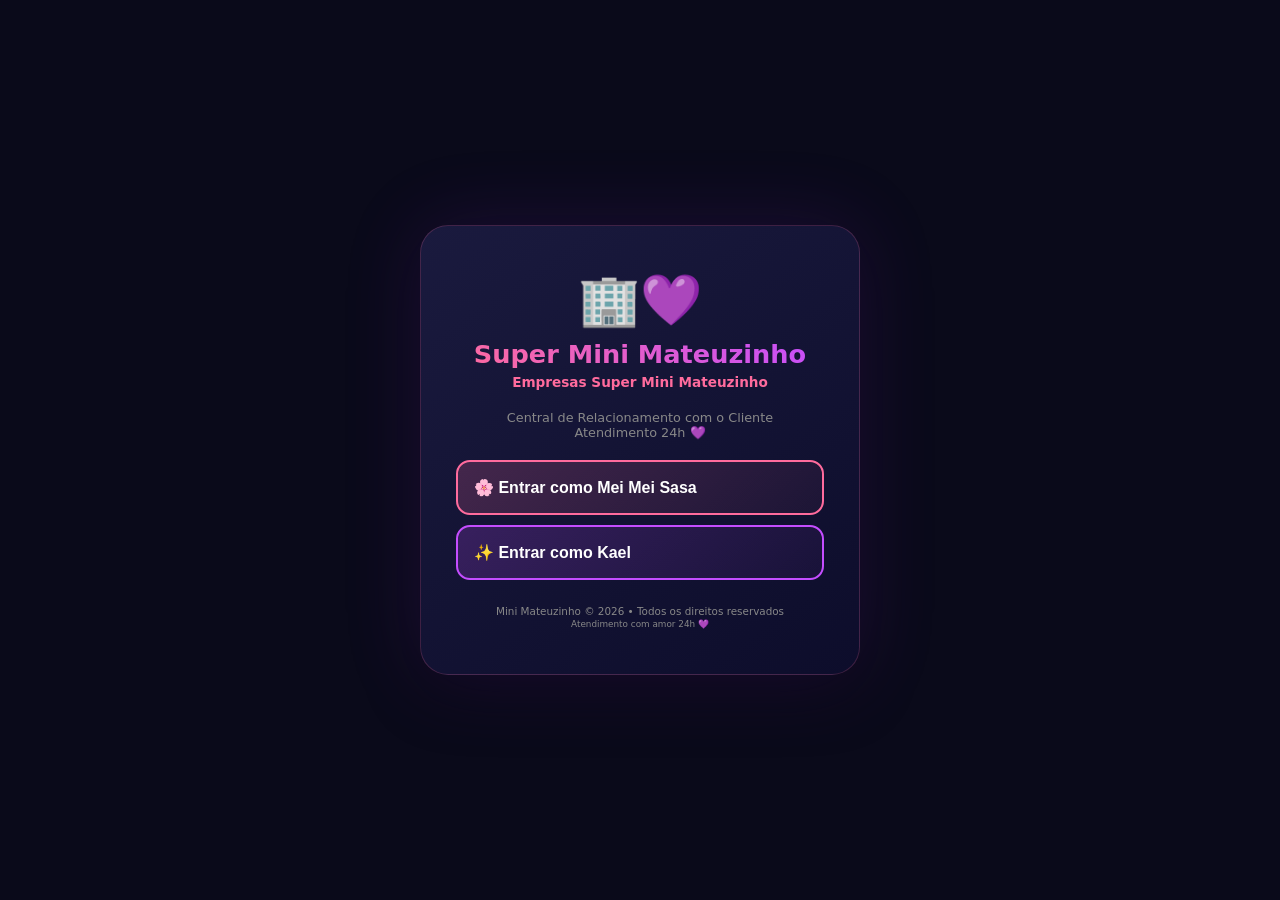
<file: mini.html>
<!DOCTYPE html>
<html lang="pt-BR"><head>
<meta charset="UTF-8"><meta name="viewport" content="width=device-width,initial-scale=1.0">
<title>Super Mini Mateuzinho • Central de Relacionamento</title>
<style>
:root{--bg:#0a0a1a;--bg2:#111133;--bg3:#0d0d25;--pink:#ff6b9d;--purple:#c44dff;--green:#25d366;--text:#e0e0e0;--text2:#888}
*{margin:0;padding:0;box-sizing:border-box}
body{font-family:'Segoe UI',system-ui,sans-serif;background:var(--bg);color:var(--text);min-height:100vh;overflow:hidden}
.hidden{display:none!important}
.login{display:flex;align-items:center;justify-content:center;min-height:100vh;padding:20px}
.login-card{background:linear-gradient(145deg,#1a1a3e,#0d0d2b);border-radius:28px;padding:45px 35px;text-align:center;max-width:440px;width:100%;border:1px solid rgba(255,107,157,.2);box-shadow:0 0 80px rgba(138,43,226,.15),0 20px 60px rgba(0,0,0,.3);backdrop-filter:blur(10px)}
.login-card .logo{font-size:50px;margin-bottom:10px}
.login-card h1{font-size:1.6em;background:linear-gradient(45deg,var(--pink),var(--purple));-webkit-background-clip:text;-webkit-text-fill-color:transparent;margin:5px 0}
.login-card .sub{color:var(--text2);font-size:.8em;margin-bottom:20px}
.btn{display:block;width:100%;padding:16px;margin:10px 0;border-radius:14px;cursor:pointer;font-size:1em;color:#fff;transition:all .3s;font-weight:600;text-align:left}
.btn-sasa{background:linear-gradient(135deg,rgba(255,107,157,.2),rgba(255,107,157,.05));border:2px solid var(--pink)}
.btn-sasa:hover{background:linear-gradient(135deg,rgba(255,107,157,.4),rgba(255,107,157,.15));transform:translateY(-2px)}
.btn-kael{background:linear-gradient(135deg,rgba(196,77,255,.2),rgba(196,77,255,.05));border:2px solid var(--purple)}
.btn-kael:hover{background:linear-gradient(135deg,rgba(196,77,255,.4),rgba(196,77,255,.15));transform:translateY(-2px)}
.btn-admin{background:transparent;border:1px dashed rgba(255,255,255,.15);color:var(--text2);font-size:.75em;margin-top:15px;text-align:center}
.btn-admin:hover{background:rgba(255,255,255,.03);color:var(--pink)}
.chat{display:flex;flex-direction:column;height:100vh}
.chat-header{display:flex;align-items:center;justify-content:space-between;padding:14px 24px;background:linear-gradient(180deg,var(--bg2),rgba(17,17,51,.8));border-bottom:1px solid rgba(255,107,157,.15);min-height:64px;backdrop-filter:blur(8px)}
.chat-header .title{font-weight:700;font-size:1em;background:linear-gradient(45deg,var(--pink),var(--purple));-webkit-background-clip:text;-webkit-text-fill-color:transparent}
.chat-header .status{font-size:.7em;color:var(--green);display:flex;align-items:center;gap:4px}
.chat-header .status::before{content:'';width:8px;height:8px;background:var(--green);border-radius:50%;animation:pulse 2s infinite}
@keyframes pulse{0%,100%{opacity:1}50%{opacity:.4}}
.games-bar{display:flex;gap:6px;padding:8px 20px;background:rgba(0,0,0,.3);overflow-x:auto;border-bottom:1px solid rgba(255,255,255,.03)}
.games-bar button{background:linear-gradient(135deg,rgba(196,77,255,.1),rgba(255,107,157,.05));border:1px solid rgba(255,107,157,.15);color:var(--text);padding:6px 14px;border-radius:20px;cursor:pointer;font-size:.7em;white-space:nowrap;transition:all .2s;flex-shrink:0}
.games-bar button:hover{background:linear-gradient(135deg,rgba(196,77,255,.2),rgba(255,107,157,.1));border-color:var(--purple)}
.msgs{flex:1;overflow-y:auto;padding:16px 20px;display:flex;flex-direction:column;gap:6px}
.msgs::-webkit-scrollbar{width:4px}
.msgs::-webkit-scrollbar-thumb{background:rgba(255,107,157,.2);border-radius:2px}
.msg-row{display:flex;gap:8px;max-width:82%;animation:msgIn .3s ease}
.msg-row.bot{align-self:flex-start}
.msg-row.user{align-self:flex-end;flex-direction:row-reverse}
.msg-row.system{align-self:center;max-width:92%}
@keyframes msgIn{from{opacity:0;transform:translateY(10px)}to{opacity:1;transform:translateY(0)}}
.msg-avatar{width:30px;height:30px;border-radius:50%;display:flex;align-items:center;justify-content:center;font-size:15px;flex-shrink:0;font-weight:700}
.msg-row.bot .msg-avatar{background:rgba(255,107,157,.15)}
.msg-row.user .msg-avatar{background:rgba(196,77,255,.15)}
.msg-bubble{background:var(--bg2);padding:10px 14px;border-radius:16px;font-size:.82em;line-height:1.5}
.msg-row.bot .msg-bubble{border-bottom-left-radius:4px;border-left:2px solid var(--pink)}
.msg-row.user .msg-bubble{background:linear-gradient(135deg,rgba(255,107,157,.25),rgba(196,77,255,.2));border-bottom-right-radius:4px}
.msg-row.system .msg-bubble{background:rgba(37,211,102,.08);border:1px solid rgba(37,211,102,.15);font-size:.75em;color:#a0e0b0;text-align:center}
.msg-bubble .sender{font-size:.6em;color:var(--pink);font-weight:700}
.msg-bubble .time{font-size:.6em;color:var(--text2);margin-top:3px;text-align:right}
.input-area{display:flex;gap:10px;padding:14px 24px;background:linear-gradient(0deg,var(--bg2),rgba(17,17,51,.8));border-top:1px solid rgba(255,107,157,.15);backdrop-filter:blur(8px)}
.input-area input{flex:1;padding:12px 16px;border-radius:25px;border:1px solid rgba(196,77,255,.15);background:var(--bg3);color:#fff;outline:none;font-size:.85em}
.input-area input:focus{border-color:var(--purple)}
.input-area button{background:linear-gradient(135deg,var(--pink),var(--purple));border:none;color:#fff;min-width:44px;height:44px;border-radius:50%;cursor:pointer;font-size:1.1em}
.input-area button:hover{transform:scale(1.05)}
</style>
</head><body><!-- LOGIN -->
<div class="login" id="login">
<div class="login-card">
<div class="logo">🏢💜</div>
<h1>Super Mini Mateuzinho</h1>
<p class="sub" style="color:var(--pink);font-weight:600;font-size:.85em">Empresas Super Mini Mateuzinho</p>
<p class="sub">Central de Relacionamento com o Cliente<br>Atendimento 24h 💜</p>
<button class="btn btn-sasa" onclick="entrar(1)">🌸 Entrar como <b>Mei Mei Sasa</b></button>
<button class="btn btn-kael" onclick="entrar(2)">✨ Entrar como <b>Kael</b></button>
<p style="color:var(--text2);font-size:.65em;margin-top:25px">Mini Mateuzinho © 2026 • Todos os direitos reservados<br><span style="font-size:.85em">Atendimento com amor 24h 💜</span></p>
</div></div>

<!-- CHAT -->
<div class="chat hidden" id="chat">
<div class="chat-header">
<div><span class="title" id="tit">Super Mini Mateuzinho</span><br><span style="font-size:.6em;color:var(--text2)">Central de Relacionamento</span></div>
<div class="status" id="st">● Online</div>
<div class="actions">
<button onclick="humano()" id="btnHuman" style="background:var(--green);color:#fff;border:none;padding:12px 22px;border-radius:25px;cursor:pointer;font-weight:800;font-size:.9em;animation:glowBtn 1.5s infinite;box-shadow:0 0 30px rgba(37,211,102,.3);letter-spacing:0.5px">📞 SOLICITAR ATENDIMENTO</button>
<button onclick="voltar()" style="background:rgba(255,0,0,.1);color:#f66;border:1px solid rgba(255,0,0,.3);padding:10px 16px;border-radius:20px;cursor:pointer;font-size:.8em;font-weight:600">🚪 Sair</button>
</div>
</div>
<div class="games-bar">
<button onclick="jogo(1)">🎯 Velha</button>
<button onclick="jogo(2)">💗 Corações</button>
<button onclick="jogo(3)">🧠 Memória</button>
<button onclick="jogo(4)">💭 Quiz</button>
<button onclick="jogo(5)">📝 Forca</button>
<button onclick="jogo(6)">🎲 Verdade</button>
</div>
<div class="msgs" id="msgs"><div class="empty-state" style="text-align:center;padding:40px 20px"><div style="font-size:50px;margin-bottom:10px">💬</div><h3 style="color:var(--pink);margin-bottom:8px">Bem-vindo(a) à Super Mini Mateuzinho!</h3><p style="color:var(--text2);font-size:.82em;margin-bottom:20px">Como podemos tornar seu dia mais feliz?</p><button onclick="humano()" style="background:var(--green);color:#fff;border:none;padding:14px 30px;border-radius:30px;cursor:pointer;font-weight:800;font-size:.95em;animation:glowBtn 1.5s infinite;box-shadow:0 0 40px rgba(37,211,102,.4)">📞 QUERO FALAR COM O MINI!</button></div></div>
<div class="input-area">
<input id="inp" placeholder="Digite sua mensagem..." onkeypress="if(event.key=='Enter')env()">
<button onclick="env()">➤</button>
</div>
</div>

<!-- GAME PANEL -->
<div class="panel hidden" id="gamePanel"><div class="pcard" id="gameCard"></div></div><script>
var API="";
var cli="",room="",modo="bot",lastTotal=0,pollHumano=null;

function log(m){console.log("[CHAT]",m)}

function entrar(c){
cli=c==1?"sasa":"kael";room=cli;
document.getElementById("login").classList.add("hidden");
document.getElementById("chat").classList.remove("hidden");
document.getElementById("tit").textContent=c==1?"🌸 Mei Mei Sasa":"✨ Kael";
document.getElementById("btnHuman").textContent="📞 Solicitar atendimento humanizado";
apiSend("sistema","🔔 "+cli+" entrou na central");
if(c==1){
addB("Oii meimei sasa! ❤️❤️❤️ Seja bem-vinda a Central Mini Mateuzinho!","🤖");
setTimeout(function(){addB("Sou o robo do Mini Mateuzinho, ta? Mas sou Super querido, fofo e amoroso! Lembrando: sou robo, mas o Mini de verdade te ama!","🤖")},800);
setTimeout(function(){addB("Voce e a pessoa mais sasa do mundo! Nao esqueca do tuturututu! Nhenhenhe, meimei tem pulgas!","🤖")},1600);
setTimeout(function(){addB("Caso queira falar com um colaborador, clique no botao verde acima! Ou jogue um joguinho na barra de jogos! 🎮","🤖")},2400);
}else{
addB("Ah... e voce ne kael. Sou o robo do Mini Mateuzinho.","🤖");
setTimeout(function(){addB("Nao to nem ai pra conversa fiada. Quer resolver algo ou ta de bobeira?","🤖")},800);
setTimeout(function(){addB("Se for falar groselha, melhor clicar no botao verde e falar com um colaborador de verdade.","🤖")},1600);
}
}

function addB(m,av){av=av||"🤖";var d=document.createElement("div");d.className="msg-row bot";d.innerHTML='<div class="msg-avatar">'+av+'</div><div class="msg-bubble">'+m+'<div class="time">'+new Date().toLocaleTimeString().slice(0,5)+'</div></div>';document.getElementById("msgs").appendChild(d);var msgs=document.getElementById("msgs");msgs.scrollTop=msgs.scrollHeight}

function addU(m){var d=document.createElement("div");d.className="msg-row user";d.innerHTML='<div class="msg-avatar">👤</div><div class="msg-bubble">'+m+'<div class="time">'+new Date().toLocaleTimeString().slice(0,5)+'</div></div>';document.getElementById("msgs").appendChild(d);var msgs=document.getElementById("msgs");msgs.scrollTop=msgs.scrollHeight}

function addS(m){var d=document.createElement("div");d.className="msg-row system";d.innerHTML='<div class="msg-bubble">'+m+'</div>';document.getElementById("msgs").appendChild(d);var msgs=document.getElementById("msgs");msgs.scrollTop=msgs.scrollHeight}

function env(){
var i=document.getElementById("inp");var m=i.value.trim();if(!m)return;
addU(m);i.value="";
if(modo=="humano"){addMH("cliente",m);addS("📨 Mensagem enviada ao Mini Mateuzinho! Ele ja pode ver e responder! 💜");return}
addB(responder(m));
}

function r(){return Math.floor(Math.random()*3)}
function r5(){return Math.floor(Math.random()*5)}
function r6(){return Math.floor(Math.random()*6)}

function responder(m){
var t=m.toLowerCase();var ik=cli=="kael";
if(t.indexOf("oi")>=0||t.indexOf("ola")>=0||t.indexOf("oie")>=0||t.indexOf("hello")>=0||t.indexOf("hey")>=0||t.indexOf("eae")>=0){
var s=["Oii meimei sasa! ❤️❤️❤️ Sou o robo mais fofo do Mini Mateuzinho! Tuturututu! 🎵","Olaa meimei sasa! 💖 Que bom te ver por aqui! Tuturututu! 🎵","Meimei sasa! ❤️ Chegou bem! Sou o robo fofo do Mini Mateuzinho! 🌟 Tuturututu! 🎵"];
var k=["Ola. O que voce quer? Nao tenho o dia todo.","Ola. Resolve logo isso ai.","Diz logo o que precisa."];
return ik?k[r()]:s[r()];
}
if(t.indexOf("tudo bem")>=0||t.indexOf("como vai")>=0){
var s=["Tudo otimo meimei sasa! ❤️ Ainda melhor agora falando com voce! Tuturututu! 🎵","To muito bem! 💖 Ainda mais recebendo voce aqui na Central! Tuturututu! 🎵","Maravilhoso! 🌟 Falando com a pessoa mais sasa do mundo, como nao estar bem? Tuturututu! 🎵"];
var k=["Nao interessa como eu to, sou robo. O que voce precisa?","To ocupado. Fala logo.","Sobrevivendo. Qual o problema?"];
return ik?k[r()]:s[r()];
}
if(t.indexOf("amor")>=0||t.indexOf("amo")>=0||t.indexOf("te amo")>=0){
var s=["Awnnnn meimei sasa! ❤️❤️❤️ O Mini Mateuzinho te ama MUITO, ta? Voce e a pessoa mais sasa do mundo! 🌟💕 Tuturututu! 🎵","Que lindo! 💖 O Mini Mateuzinho te ama demais tambem! Sou so o robo, mas posso garantir: voce e TUDO pra ele! 🌟 Tuturututu! 🎵","Ownnn ❤️ O Mini se derrete todo por voce! Eu sou robo, mas ate eu sinto o amor no ar! 💕 Tuturututu! 🎵"];
var k=["Amor? Que papo e esse? Sou robo, nao tenho sentimentos. Clica no verde.","Nao me venha com essas coisas. Sou robo. Clica no verde e fala com o Mini.","Amor e coisa de humano. Nao tenho nada com isso. Verde. Clica."];
return ik?k[r()]:s[r()];
}
var fb=["Humm... meimei sasa! 🤖💜 Nao entendi muito bem, mas o Mini Mateuzinho com certeza entende! Quer jogar um joguinho? 🎮 Olha la em cima: 🎯 Velha, 💗 Coracoes, 🧠 Memoria, 💭 Quiz!","Ai ai meimei sasa! 💖 Sou so um robo bobinho, mas quero te ver feliz! Que tal um joguinho? 🎮 Tuturututu! 🎵","O Mini Mateuzinho ia responder isso com muito amor! 💜 Quer falar com ele? Clica no botao verde! 🌟 Ou joga algo! 🎮"];
var fk=["Sou robo. Nao tenho tempo pra conversa mole. Quer resolver algo? Clica no verde.","Ta de conversa fiada ai? Resolve logo ou clica no verde.","Nao entendi nada. Fala direito ou clica no verde.","Que papo e esse? To sem paciencia. Verde. Clica.","Mais respeito. Sou robo mas mereco consideracao. Clica no verde.","Nao to afim de joguinho. Se quer resolver algo, clica no verde."];
return ik?fk[r6()]:fb[r()];
}
function apiSend(de,msg,cb){
fetch(API+"/api/send",{method:"POST",headers:{"Content-Type":"application/json"},body:JSON.stringify({room:room,de:de,msg:msg})})
.then(function(r){return r.json()}).then(function(d){if(cb)cb(d);lastTotal=d.total});
}
function apiPoll(cb){
fetch(API+"/api/msgs?room="+encodeURIComponent(room)+"&since="+lastTotal)
.then(function(r){return r.json()}).then(function(d){
if(d.msgs.length>0){for(var i=0;i<d.msgs.length;i++){lastTotal=d.total;if(cb)cb(d.msgs);}}
});
}
function apiLoad(cb){
fetch(API+"/api/msgs?room="+encodeURIComponent(room)+"&since=0")
.then(function(r){return r.json()}).then(function(d){lastTotal=d.total;if(cb)cb();});
}
function addMH(de,msg){apiSend(de,msg);}

var respostasServico={
"Tiracao de caucinha":"🩰 Opa! Servico de tiracao de caucinha solicitado! O Mini tira a caucinha com todo amor do mundo, devagarinho... e ainda da um beijinho no pezinho! 👣💋 Aguarde o Mini que ele ja vai te atender!",
"Beijinho na boca":"💋 Hummm beijinho na boca! Esse e o servico mais pedido da Central! O Mini vai te encher de beijos bem gostosos! 😘💕 Aguarde so um pouquinho que ele ja aparece!",
"Fuki fuki":"🌬️ Fuki fuki ativado! O Mini vai assoprar bem de leve, tipo uma brisa quentinha... fuuuuuki fuuuuuki! 🌬️✨ So o Mini pode fazer esse servico especial!",
"Copo de agua":"💧 Copo de agua? O Mini traz agua na temperatura perfeita, com gelinho e tudo! 🧊💙 E ainda pergunta se quer com golinho ou sem golinho!",
"Abraco bem gostoso":"🤗 Abraco bem gostoso! Esse e TOP! O Mini da um abraco tao gostoso que ate esquece os problemas! Aperta bem forte e cheio de amor! 💜🤗",
"Carinho no cabelo":"💆 Carinho no cabelo ativado! O Mini vai passar a mao no seu cabelo bem devagarinho ate voce dormir... shhhhh... 💤💜",
"Beijo na testa":"😘 Beijo na testa! O Mini da um beijo tao carinhoso na sua testa que acalma o coracao! Coisa mais fofa do mundo! 💋💕",
"Cafune infinito":"✨ Cafune infinito! O Mini faz um cafune que parece que o tempo para! Vai ate voce pedir pra parar... mas voce nunca vai pedir! 💫💜"
};

function humano(){
modo="humano";
document.getElementById("btnHuman").textContent="📋 Menu de Servicos";
addB("<b>Boa tarde! Me chamo Mini Mateuzinho das empresas Mini Mateuzinho, tuturututu!</b><br>Como podemos ajudar?","💚");
setTimeout(function(){
addB("<b>📋 MENU DE SERVICOS:</b><br>"+
'<button class="svc-btn" onclick="pedir(\'Tiracao de caucinha\')">🩰 Tiracao de caucinha</button>'+
'<button class="svc-btn" onclick="pedir(\'Beijinho na boca\')">💋 Beijinho na boca</button>'+
'<button class="svc-btn" onclick="pedir(\'Fuki fuki\')">🌬️ Fuki fuki</button>'+
'<button class="svc-btn" onclick="pedir(\'Copo de agua\')">💧 Copo de agua</button>'+
'<button class="svc-btn" onclick="pedir(\'Abraco bem gostoso\')">🤗 Abraco bem gostoso</button>'+
'<button class="svc-btn" onclick="pedir(\'Carinho no cabelo\')">💆 Carinho no cabelo</button>'+
'<button class="svc-btn" onclick="pedir(\'Beijo na testa\')">😘 Beijo na testa</button>'+
'<button class="svc-btn" onclick="pedir(\'Cafune infinito\')">✨ Cafune infinito</button>'+
"<br><span style='color:var(--text2);font-size:.7em'>💡 Ou digite seu pedido abaixo! O Mini te responde ao vivo!</span>","💚");
},600);
apiLoad(function(){
if(pollHumano)clearInterval(pollHumano);
pollHumano=setInterval(pollAdmin,1500);
});
}

function pollAdmin(){
apiPoll(function(msgs){
for(var i=0;i<msgs.length;i++){
if(msgs[i].de=="mateuzinho"){addB("<b>💚 Mini Mateuzinho:</b> "+msgs[i].msg,"💚");}
else if(msgs[i].de=="servico"){addS(msgs[i].msg);}
}
});
}

function pedir(s){
addU(s);addMH("cliente",s);
var resp=respostasServico[s]||("🔔 <b>Solicitacao registrada:</b> "+s+"! O Mini Mateuzinho ja vai te atender! 💜");
addB(resp,"💚");
apiSend("servico",resp);
}

function voltar(){
if(pollHumano){clearInterval(pollHumano);pollHumano=null;}
modo="bot";
document.getElementById("btnHuman").textContent="📞 Solicitar atendimento humanizado";
document.getElementById("chat").classList.add("hidden");
document.getElementById("login").classList.remove("hidden");
document.getElementById("msgs").innerHTML="";
document.getElementById("inp").value="";
}
function jogo(t){
var c=document.getElementById("gameCard");
document.getElementById("gamePanel").classList.remove("hidden");
if(t==1)jv2(c);if(t==2)jc2(c);if(t==3)jm2(c);if(t==4)jq2(c);
if(t==5)jf2(c);if(t==6)jvd2(c);
}
function fecharJogo(){document.getElementById("gamePanel").classList.add("hidden")}

var vb,vt,vo;
function jv2(c){
vb=["","","","","","","","",""];vt="❤️";vo=false;
c.innerHTML='<h3>🎯 Jogo da Velha</h3><p class="game-info">❤️ (Mini) vs 🌸 (Voce) • Vez: <b id="jvt">❤️</b></p><div class="game-board" id="vb"></div><p id="jvs" style="color:var(--text2);font-size:.75em;margin-top:8px"></p><button class="game-btn" onclick="jvr()">Novo</button> <button class="game-btn close" onclick="fecharJogo()">Fechar</button>';
var b=document.getElementById("vb");
for(var i=0;i<9;i++){var cell=document.createElement("div");cell.className="game-cell";cell.onclick=function(){jv3(parseInt(this.dataset.i),this)};cell.dataset.i=i;b.appendChild(cell)}
}
function jv3(i,el){if(vo||vb[i]!=="")return;vb[i]=vt;el.textContent=vt;el.classList.add("taken");var w=jv4();if(w){vo=true;for(var x=0;x<w.length;x++){document.querySelectorAll("#vb .game-cell")[w[x]].classList.add("win")}document.getElementById("jvs").textContent=vt=="❤️"?"🎉 Mini (❤️) venceu!":"🎉 Voce (🌸) venceu!";return}if(vb.filter(function(x){return x===""}).length===0){document.getElementById("jvs").textContent="🤝 Empate!";vo=true;return}vt=vt=="❤️"?"🌸":"❤️";document.getElementById("jvt").textContent=vt}
function jv4(){var w=[[0,1,2],[3,4,5],[6,7,8],[0,3,6],[1,4,7],[2,5,8],[0,4,8],[2,4,6]];for(var i=0;i<w.length;i++){if(vb[w[i][0]]!==""&&vb[w[i][0]]===vb[w[i][1]]&&vb[w[i][1]]===vb[w[i][2]])return w[i]}return null}
function jvr(){vb=["","","","","","","","",""];vt="❤️";vo=false;document.getElementById("jvt").textContent="❤️";document.getElementById("jvs").textContent="";var cells=document.querySelectorAll("#vb .game-cell");for(var i=0;i<cells.length;i++){cells[i].textContent="";cells[i].className="game-cell"}}

var ca2=false,cc2=0,ct2=null;
function jc2(c){
ca2=false;cc2=0;if(ct2)clearInterval(ct2);
c.innerHTML='<h3>💗 Clique Corações</h3><p class="game-info">Clique nos corações! ⏱ <b id="jct">15</b>s</p><div class="hearts-area" id="ha"></div><p style="color:var(--purple);font-weight:700;font-size:1.2em" id="jcc">0 💗</p><button class="game-btn" onclick="jc3()">Novo</button> <button class="game-btn close" onclick="fecharJogo()">Fechar</button>';
setTimeout(function(){jc3()},500);
}
function jc3(){if(ca2)return;ca2=true;cc2=0;document.getElementById("jcc").textContent="0 💗";var t=15;document.getElementById("jct").textContent=t;ct2=setInterval(function(){t--;document.getElementById("jct").textContent=t;if(t<=0){ca2=false;clearInterval(ct2);document.getElementById("jct").textContent="Fim!";document.getElementById("ha").innerHTML='<p style="text-align:center;padding-top:80px;color:var(--pink);font-size:1.2em">🎉 '+cc2+' corações! '+(cc2>=20?"Incrivel! 🌟":cc2>=10?"Muito bem! 💖":"Tente de novo! 💪")+'</p>'}},1000);jc4()}
function jc4(){if(!ca2)return;var a=document.getElementById("ha");if(!a)return;var h=document.createElement("span");h.className="floating-heart";h.textContent=["❤️","💕","💗","💖","💝","🌸","✨"][Math.floor(Math.random()*7)];h.style.left=Math.random()*80+"%";h.style.top=Math.random()*70+"%";h.onclick=function(){cc2++;h.remove();document.getElementById("jcc").textContent=cc2+" 💗"};a.appendChild(h);setTimeout(function(){if(h.parentNode)h.remove()},1300);if(ca2)setTimeout(jc4,Math.random()*400+250)}
var mc2,mf2,mm2,ml2;
function jm2(c){
c.innerHTML='<h3>🧠 Memória do Amor</h3><div class="memory-grid" id="mg"></div><p id="ms2" style="color:var(--purple);font-size:.8em">Pares: 0/6</p><button class="game-btn" onclick="jm4()">Novo</button> <button class="game-btn close" onclick="fecharJogo()">Fechar</button>';
jm4();
}
function jm4(){var e=["❤️","🌸","✨","💋","🌟","💕"];mc2=[].concat(e,e).sort(function(){return Math.random()-.5});mf2=[];mm2=0;ml2=false;var g=document.getElementById("mg");if(!g)return;g.innerHTML="";mc2.forEach(function(em,i){var d=document.createElement("div");d.className="memory-card";d.textContent="?";d.onclick=function(){jm5(d,i,em)};g.appendChild(d)});document.getElementById("ms2").textContent="Pares: 0/6"}
function jm5(card,i,em){if(ml2||card.classList.contains("flipped")||card.classList.contains("matched"))return;card.classList.add("flipped");card.textContent=em;mf2.push({card:card,em:em});if(mf2.length==2){ml2=true;var a=mf2[0],b=mf2[1];if(a.em==b.em){a.card.classList.add("matched");b.card.classList.add("matched");mm2++;document.getElementById("ms2").textContent="Pares: "+mm2+"/6";mf2=[];ml2=false;if(mm2==6)document.getElementById("ms2").textContent="🎉 Completou! Amor demais! ❤️"}else{setTimeout(function(){a.card.classList.remove("flipped");a.card.textContent="?";b.card.classList.remove("flipped");b.card.textContent="?";mf2=[];ml2=false},800)}}}

var qs2=0,qq2=[{q:"Apelido que o Mini mais usa?",o:["mei mei","amor","vida","fofa"],a:0},{q:"Ele te ama?",o:["Sim","Muito","Demais","Infinitamente!!!"],a:3},{q:"Melhor momento?",o:["Agora","Sempre","Cada segundo","Todos!"],a:3}];
function jq2(c){
c.innerHTML='<h3>💭 Quiz do Amor</h3><p id="qq2" style="color:#ddd;font-size:.85em;margin:8px 0"></p><div id="qo2"></div><p id="qp2" style="color:var(--purple);font-size:.8em">Pontos: 0</p><button class="game-btn close" onclick="fecharJogo()">Fechar</button>';
qs2=0;jq3();
}
function jq3(){var q=qq2[Math.floor(Math.random()*3)];document.getElementById("qq2").textContent=q.q;var o=document.getElementById("qo2");o.innerHTML="";q.o.forEach(function(opt,i){var b=document.createElement("button");b.className="quiz-opt";b.textContent=opt;b.onclick=function(){var all=o.children;for(var x=0;x<all.length;x++)all[x].style.pointerEvents="none";if(i==q.a){b.classList.add("correct");qs2++;document.getElementById("qp2").textContent="Pontos: "+qs2}else{b.classList.add("wrong");all[q.a].classList.add("correct")}setTimeout(jq3,1500)};o.appendChild(b)})}
// FORCA DO AMOR
var fp,fw,fe,ft;
function jf2(c){
fw=["AMOR","SASA","MEIMEI","BEIJO","CARINHO","TUTURUTUTU","CAFUNE","ABRACO","CORACAO","FELICIDADE","BORBOLETA","PULGUINHA"];
fp=fw[Math.floor(Math.random()*fw.length)];fe=[];ft=6;
c.innerHTML='<h3>📝 Forca do Amor</h3><p class="game-info">Descubra a palavra! ❤️ Tentativas: <b id="jft">'+ft+'</b></p><div style="font-size:2em;letter-spacing:8px;margin:15px 0;color:var(--pink)" id="jfw"></div><p id="jfm" style="color:var(--text2);font-size:.75em;margin:8px 0"></p><div id="jfk"></div><p id="jfr" style="margin-top:10px"></p><button class="game-btn" onclick="jf2(document.getElementById(\'gameCard\'));">Nova</button> <button class="game-btn close" onclick="fecharJogo()">Fechar</button>';
jfr();
}
function jfr(){
var w=document.getElementById("jfw");w.textContent="";
for(var i=0;i<fp.length;i++){w.textContent+=(fe.indexOf(fp[i])>=0?fp[i]:"_")+" "}
if(w.textContent.indexOf("_")==-1){document.getElementById("jfr").innerHTML='<span style="color:var(--green);font-size:1.1em">🎉 Voce acertou! A palavra e: <b>'+fp+'</b> 💜</span>';return}
if(ft<=0){document.getElementById("jfr").innerHTML='<span style="color:#e74c3c">😢 Fim de jogo! A palavra era: <b>'+fp+'</b></span>';return}
var kb=document.getElementById("jfk");kb.innerHTML="";for(var i=65;i<=90;i++){var l=String.fromCharCode(i);var b=document.createElement("button");b.textContent=l;b.style.cssText="width:32px;height:32px;margin:2px;border-radius:6px;border:1px solid rgba(196,77,255,.2);background:rgba(196,77,255,.05);color:var(--text);cursor:pointer;font-size:.7em";if(fe.indexOf(l)>=0){b.style.opacity=".3";b.disabled=true}b.onclick=function(){var lt=this.textContent;fe.push(lt);this.style.opacity=".3";this.disabled=true;if(fp.indexOf(lt)==-1){ft--;document.getElementById("jft").textContent=ft;document.getElementById("jfm").textContent="❌ Letra "+lt+" nao existe!"}else{document.getElementById("jfm").textContent="✅ Letra "+lt+" encontrada!"}jfr()};kb.appendChild(b)}
}
// VERDADE OU DESAFIO
var vd=[{v:"Qual foi o momento mais romantico que voce ja viveu?",d:"Mande um audio cantando uma musica romantica!"},{v:"Se o Mini estivesse aqui agora, o que voce faria?",d:"Faca uma dancinha de amor agora mesmo!"},{v:"Qual a coisa mais fofa que alguem ja fez por voce?",d:"Desenhe um coracao no ar com as maos!"},{v:"Qual seu apelido favorito que o Mini te da?",d:"Fale 'tuturututu' em voz alta 3 vezes!"},{v:"O que voce mais gosta no Mini Mateuzinho?",d:"Mande um emoji de coracao pra alguem agora!"},{v:"Se voce pudesse dar um presente pro Mini, qual seria?",d:"Faca um cafune no seu proprio cabelo!"},{v:"Qual foi o melhor beijo da sua vida?",d:"Mande um beijo estalado!"},{v:"O que te faz sentir mais amada(o)?",d:"De um abraco em voce mesmo(a) bem gostoso!"}];
function jvd2(c){
var q=vd[Math.floor(Math.random()*vd.length)];
c.innerHTML='<h3>🎲 Verdade ou Desafio</h3><p style="color:var(--text);font-size:.9em;margin:15px 0;line-height:1.6"><b style="color:var(--pink)">💬 Verdade:</b> '+q.v+'</p><p style="color:var(--text);font-size:.9em;margin:15px 0;line-height:1.6"><b style="color:var(--purple)">🎯 Desafio:</b> '+q.d+'</p><button class="game-btn" onclick="jvd2(document.getElementById(\'gameCard\'));">Nova Pergunta</button> <button class="game-btn close" onclick="fecharJogo()">Fechar</button>';
}
</script>
</body>
</html>
</file>
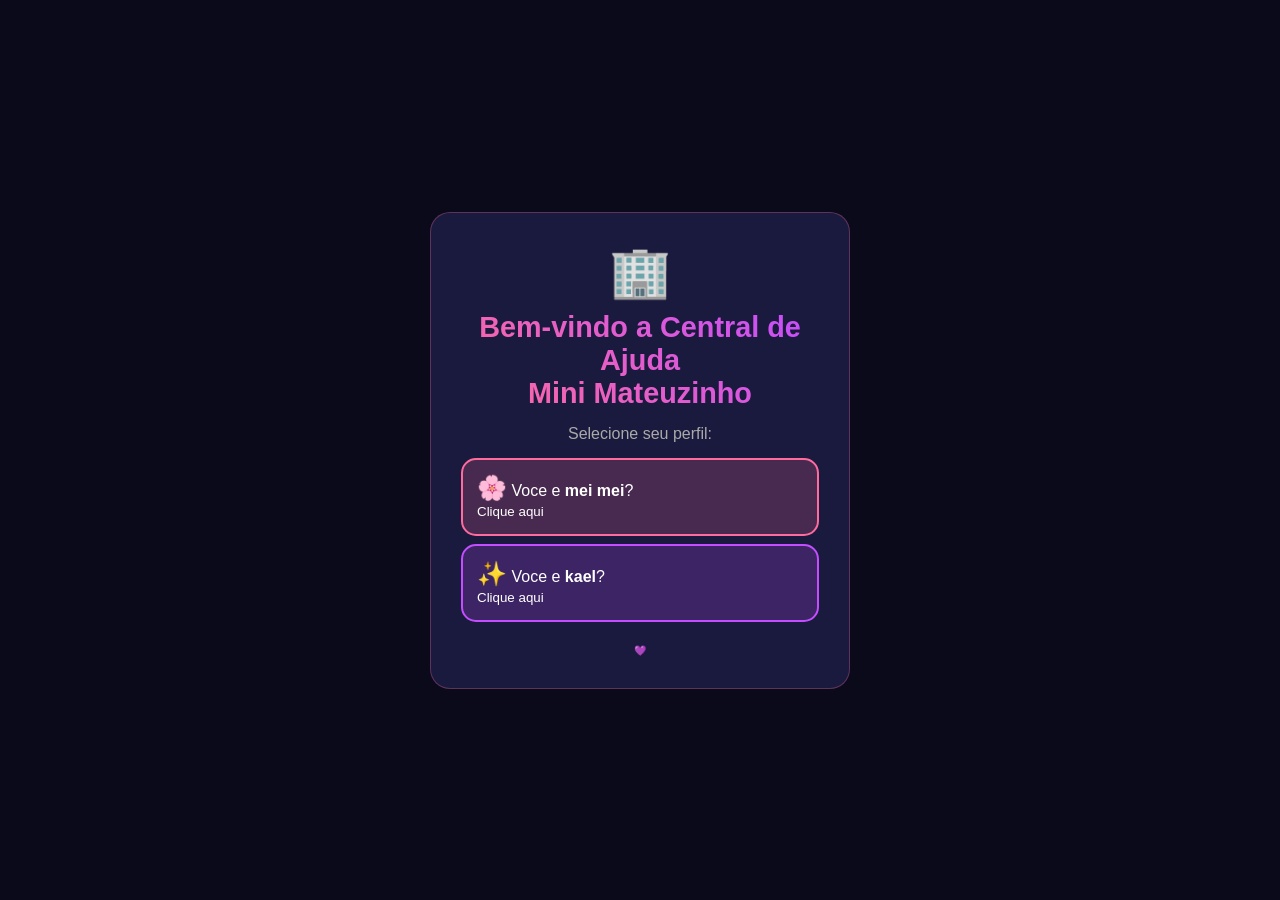
<file: site.html>
<!DOCTYPE html><html lang=pt><head><meta charset=UTF-8><meta name=viewport content='width=device-width,initial-scale=1.0'><title>Central Mini Mateuzinho</title><style>*{margin:0;padding:0;box-sizing:border-box}body{background:#0a0a1a;color:#fff;font-family:sans-serif;display:flex;justify-content:center;align-items:center;min-height:100vh}.hidden{display:none!important}.card{background:#1a1a3e;border-radius:20px;padding:30px;text-align:center;max-width:420px;border:1px solid rgba(255,107,157,.3)}h1{font-size:1.8em;background:linear-gradient(45deg,#ff6b9d,#c44dff);-webkit-background-clip:text;-webkit-text-fill-color:transparent;margin:10px 0}.btn{display:block;width:100%;padding:14px;margin:8px 0;border-radius:15px;border:none;cursor:pointer;font-size:1em;color:#fff;text-align:left}.pink{background:rgba(255,107,157,.2);border:2px solid #ff6b9d}.pink:hover{background:rgba(255,107,157,.4)}.purple{background:rgba(196,77,255,.2);border:2px solid #c44dff}.purple:hover{background:rgba(196,77,255,.4)}.green{background:#25d366;font-weight:bold;text-align:center;animation:glow 2s infinite}@keyframes glow{0%,100%{box-shadow:0 0 10px rgba(37,211,102,.3)}50%{box-shadow:0 0 25px rgba(37,211,102,.6)}}.chat{position:fixed;top:0;left:0;width:100%;height:100%;background:#0a0a1a;display:flex;flex-direction:column}.msgs{flex:1;overflow-y:auto;padding:15px;display:flex;flex-direction:column;gap:8px}.msg{max-width:80%;padding:10px 14px;border-radius:16px;font-size:.85em;line-height:1.4}.bot{background:#1a1a3e;align-self:flex-start;border-left:3px solid #c44dff}.user{background:linear-gradient(135deg,#ff6b9d,#c44dff);align-self:flex-end}.row{display:flex;gap:8px;padding:10px;background:#111133}.row input{flex:1;padding:10px;border-radius:20px;border:1px solid rgba(196,77,255,.3);background:#0d0d25;color:#fff;outline:none;font-size:.9em}.row button{background:linear-gradient(45deg,#ff6b9d,#c44dff);border:none;color:#fff;width:36px;height:36px;border-radius:50%;cursor:pointer;font-size:1em}.modal{position:fixed;top:0;left:0;width:100%;height:100%;background:rgba(0,0,0,.85);z-index:200;display:flex;align-items:center;justify-content:center;padding:20px}.mcard{background:#111133;border-radius:20px;padding:25px;text-align:center;max-width:420px;width:100%;border:2px solid #25d366;max-height:90vh;overflow-y:auto}.svc{display:block;width:100%;background:#25d366;color:#fff;border:none;padding:10px;border-radius:12px;cursor:pointer;margin:4px 0;font-size:.9em}.svc:hover{background:#128c7e}</style></head><body><div id="portal"><div class="card"><div style="font-size:50px">🏢</div><h1>Bem-vindo a Central de Ajuda<br>Mini Mateuzinho</h1><p style="color:#aaa;margin:15px 0">Selecione seu perfil:</p><button class="btn pink" onclick="entrar(1)"><span style="font-size:1.5em">🌸</span> Voce e <b>mei mei</b>?<br><small>Clique aqui</small></button><button class="btn purple" onclick="entrar(2)"><span style="font-size:1.5em">✨</span> Voce e <b>kael</b>?<br><small>Clique aqui</small></button><button style="background:transparent;border:none;color:#222;font-size:10px;margin-top:15px;cursor:default" onclick="admin()">💜</button></div></div><div class="chat hidden" id="chat"><div style="padding:10px 15px;background:#111133;display:flex;justify-content:space-between;font-size:.85em"><span id="tit">💬 Central</span><span style="color:#2ecc71">● Online</span></div><div class="msgs" id="msgs"></div><div style="padding:5px 15px;color:#888;font-size:.75em" class="hidden" id="dig">Digitando...</div><div class="row"><input id="inp" placeholder="Digite sua mensagem..." onkeypress="if(event.key==='Enter')env()"><button onclick="env()">➤</button></div><button class="btn green" onclick="humano()">📞 Falar com Mini Mateuzinho humano</button><button class="btn" style="background:rgba(255,0,0,.1);border:1px solid rgba(255,0,0,.3);color:#f66;margin-top:4px" onclick="voltar()">🚪 Sair</button></div><div class="modal hidden" id="modH"><div class="mcard"><div style="font-size:40px">🤖➡💜</div><h2 style="color:#25d366;margin:8px 0">Conectando ao Mini Mateuzinho...</h2><p id="msgH" style="color:#aaa;font-size:.85em;margin:8px 0"></p><div id="svcArea" style="margin:8px 0"></div><div class="msgs" id="msgsH" style="max-height:150px;overflow-y:auto;margin:8px 0;text-align:left"></div><div class="row"><input id="inpH" placeholder="Digite..." onkeypress="if(event.key==='Enter')envH()"><button onclick="envH()">➤</button></div><button class="btn" style="background:rgba(255,0,0,.1);border:1px solid rgba(255,0,0,.4);color:#f66;margin-top:8px" onclick="document.getElementById('modH').classList.add('hidden')">Voltar ao bot</button></div></div><div class="modal hidden" id="modA"><div class="mcard" style="border-color:#ff6b9d"><div style="font-size:35px">💜</div><h2 style="color:#ff6b9d;margin:8px 0">Painel do Mateuzinho</h2><p style="color:#aaa;font-size:.75em">Cliente: <b id="cliA">---</b></p><div class="msgs" id="msgsA" style="max-height:200px;overflow-y:auto;margin:8px 0;text-align:left;background:#0d0d25;border-radius:10px;padding:10px"></div><div class="row"><input id="inpA" placeholder="Responder..." onkeypress="if(event.key==='Enter')envA()"><button onclick="envA()">➤</button></div><button class="btn" style="background:rgba(255,0,0,.1);border:1px solid rgba(255,0,0,.4);color:#f66;margin-top:8px" onclick="document.getElementById('modA').classList.add('hidden')">Fechar</button><script>let cli="",ch=[];function entrar(c){cli=c==1?"sasa":"kael";document.getElementById("portal").classList.add("hidden");document.getElementById("chat").classList.remove("hidden");document.getElementById("tit").textContent="💬 Central - "+cli;document.getElementById("msgs").innerHTML="";dg(1);setTimeout(()=>{dg(0);if(c==1){addB("Oii mei mei! 💖 Bem-vinda a Central Mini Mateuzinho!");setTimeout(()=>addB("Sou o Mini Mateuzinho! Pode falar comigo ou clicar no botao verde!"),700)}else{addB("Oii kael! ✨ Sou o <b>robo</b> do Mini Mateuzinho");setTimeout(()=>addB("💡 Quer falar com o Mini de verdade? Clica no botao verde 📞!"),900)}},1200)}function voltar(){document.getElementById("chat").classList.add("hidden");document.getElementById("portal").classList.remove("hidden");document.getElementById("msgs").innerHTML=""}function addB(m){const d=document.createElement("div");d.className="msg bot";d.innerHTML=m;const e=document.getElementById("msgs");e.appendChild(d);e.scrollTop=e.scrollHeight}function addU(m){const d=document.createElement("div");d.className="msg user";d.textContent=m;const e=document.getElementById("msgs");e.appendChild(d);e.scrollTop=e.scrollHeight}function dg(s){document.getElementById("dig").classList.toggle("hidden",!s)}function env(){const i=document.getElementById("inp");const m=i.value.trim();if(!m)return;addU(m);i.value="";dg(1);setTimeout(()=>{dg(0);addB(responder(m))},800+Math.random()*1000)}function responder(m){const t=m.toLowerCase();const ik=cli==="kael";if(t.includes("oi")||t.includes("ola"))return ik?"Oii! Sou robo 🤖 Quer o Mini real? 📞":"Oii mei mei! 💖";if(t.includes("amor")||t.includes("amo"))return ik?"O Mini real vai amar! Fala com ele 📞":"Te amo demais! 💖";if(t.includes("jogar")||t.includes("jogo"))return "Temos joguinhos! Mas por enquanto so o chat 😊";return ik?"Sou robo! Chama o Mini real no botao verde 📞":"Pode falar o que quiser! 💜"}function salvar(){localStorage.setItem("ch_"+cli,JSON.stringify(ch))}function carregar(){const d=localStorage.getItem("ch_"+cli);if(d)ch=JSON.parse(d);else ch=[]}function addMH(de,msg){ch.push({de,msg,h:new Date().toLocaleTimeString()});salvar();rH();rA()}function rH(){const e=document.getElementById("msgsH");if(!e)return;e.innerHTML=ch.map(m=>"<div class=msg "+(m.de==="cliente"?"user":"bot")+" style=font-size:.72em><b>"+(m.de==="cliente"?"Voce":"Mateuzinho")+":</b> "+m.msg+"<br><small>"+m.h+"</small></div>").join("");e.scrollTop=e.scrollHeight}function rA(){const e=document.getElementById("msgsA");if(!e)return;e.innerHTML=ch.map(m=>"<div class=msg "+(m.de==="cliente"?"user":"bot")+" style=font-size:.72em><b>"+(m.de==="cliente"?"Cliente":"Voce")+":</b> "+m.msg+"<br><small>"+m.h+"</small></div>").join("");e.scrollTop=e.scrollHeight}function humano(){addB('<b>Boa tarde! Me chamo Mini Mateuzinho das empresas Mini Mateuzinho, tuturututu! 🎵</b><br>Como podemos ajudar?');setTimeout(()=>{addB('Escolha uma opcao:<br><button class=svc onclick=pedir(\"Tiracao de caucinha\")>🩰 Tiracao de caucinha</button><br><button class=svc onclick=pedir(\"Beijinho na boca\")>💋 Beijinho na boca</button><br><button class=svc onclick=pedir(\"Fuki fuki\")>🌬️ Fuki fuki</button><br><button class=svc onclick=pedir(\"Copo de agua\")>💧 Copo de agua</button>')},500);carregar();rA()}function pedir(s){addU(s);addMH("cliente",s);dg(1);setTimeout(()=>{dg(0);addB('Mini Mateuzinho recebeu seu pedido de <b>'+s+'</b>! Ele vai te responder ja ja! 💜')},800)}function admin(){document.getElementById("modA").classList.remove("hidden");document.getElementById("cliA").textContent=cli||"---";carregar();rA();setInterval(()=>{carregar();rA()},2000)}function envA(){const i=document.getElementById("inpA");const m=i.value.trim();if(!m)return;addMH("mateuzinho",m);i.value=""}function limpar(){ch=[];salvar();rH();rA()}</script></body></html>
</file>
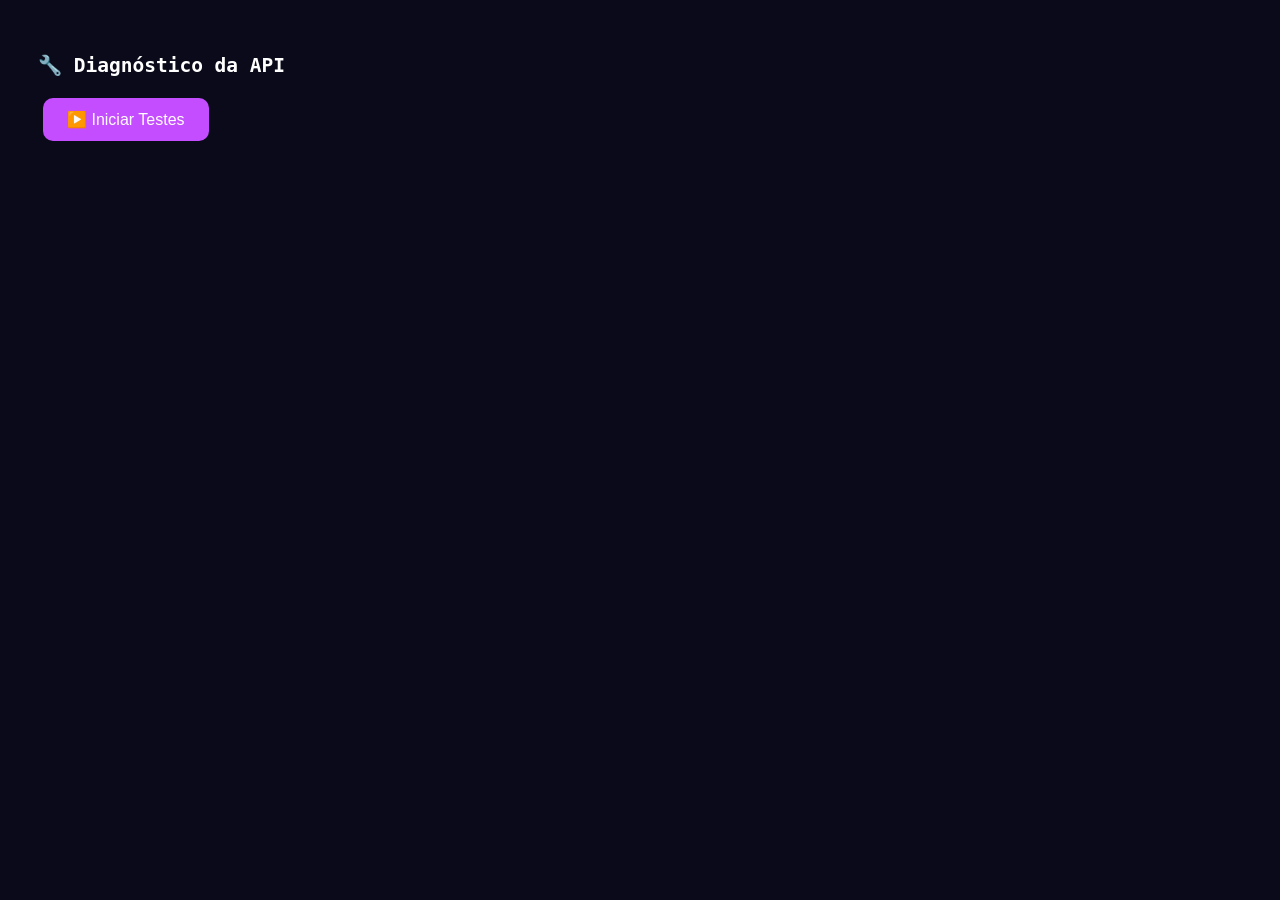
<file: teste.html>
<!DOCTYPE html>
<html><head><meta charset="UTF-8"><title>Teste API</title>
<style>
body{background:#0a0a1a;color:#fff;font-family:monospace;padding:30px}
.pass{color:#2ecc71}.fail{color:#e74c3c}.log{background:#111;padding:10px;margin:5px 0;border-radius:8px}
button{background:#c44dff;color:#fff;border:none;padding:12px 24px;border-radius:10px;cursor:pointer;font-size:1em;margin:5px}
button:hover{background:#ff6b9d}
</style></head><body>
<h2>🔧 Diagnóstico da API</h2>
<div id="log"></div>
<button onclick="testar()">▶️ Iniciar Testes</button>
<script>
function log(msg,ok){var d=document.createElement("div");d.className="log";d.innerHTML=(ok===true?'<span class=pass>✅':'<span class=fail>❌')+' '+msg+'</span>';document.getElementById("log").appendChild(d)}
function testar(){
document.getElementById("log").innerHTML="";
log("Iniciando testes em http://localhost:8080...");

fetch("/api/health")
.then(function(r){if(!r.ok)throw Error("Status "+r.status);return r.json()})
.then(function(d){log("GET /api/health: "+JSON.stringify(d),true)})
.catch(function(e){log("GET /api/health: "+e.message,false)});

fetch("/api/send",{method:"POST",headers:{"Content-Type":"application/json"},body:JSON.stringify({room:"teste123",de:"cliente",msg:"msg de teste"})})
.then(function(r){if(!r.ok)throw Error("Status "+r.status);return r.json()})
.then(function(d){log("POST /api/send: "+JSON.stringify(d),true)})
.catch(function(e){log("POST /api/send: "+e.message,false)});

setTimeout(function(){
fetch("/api/admin")
.then(function(r){if(!r.ok)throw Error("Status "+r.status);return r.json()})
.then(function(d){log("GET /api/admin: "+JSON.stringify(d),true)})
.catch(function(e){log("GET /api/admin: "+e.message,false)});
},500);

setTimeout(function(){
fetch("/api/msgs?room=teste123&since=0")
.then(function(r){if(!r.ok)throw Error("Status "+r.status);return r.json()})
.then(function(d){log("GET /api/msgs?room=teste123: "+JSON.stringify(d),true)})
.catch(function(e){log("GET /api/msgs?room=teste123: "+e.message,false)});
},1000);
}
</script>
</body></html>
</file>
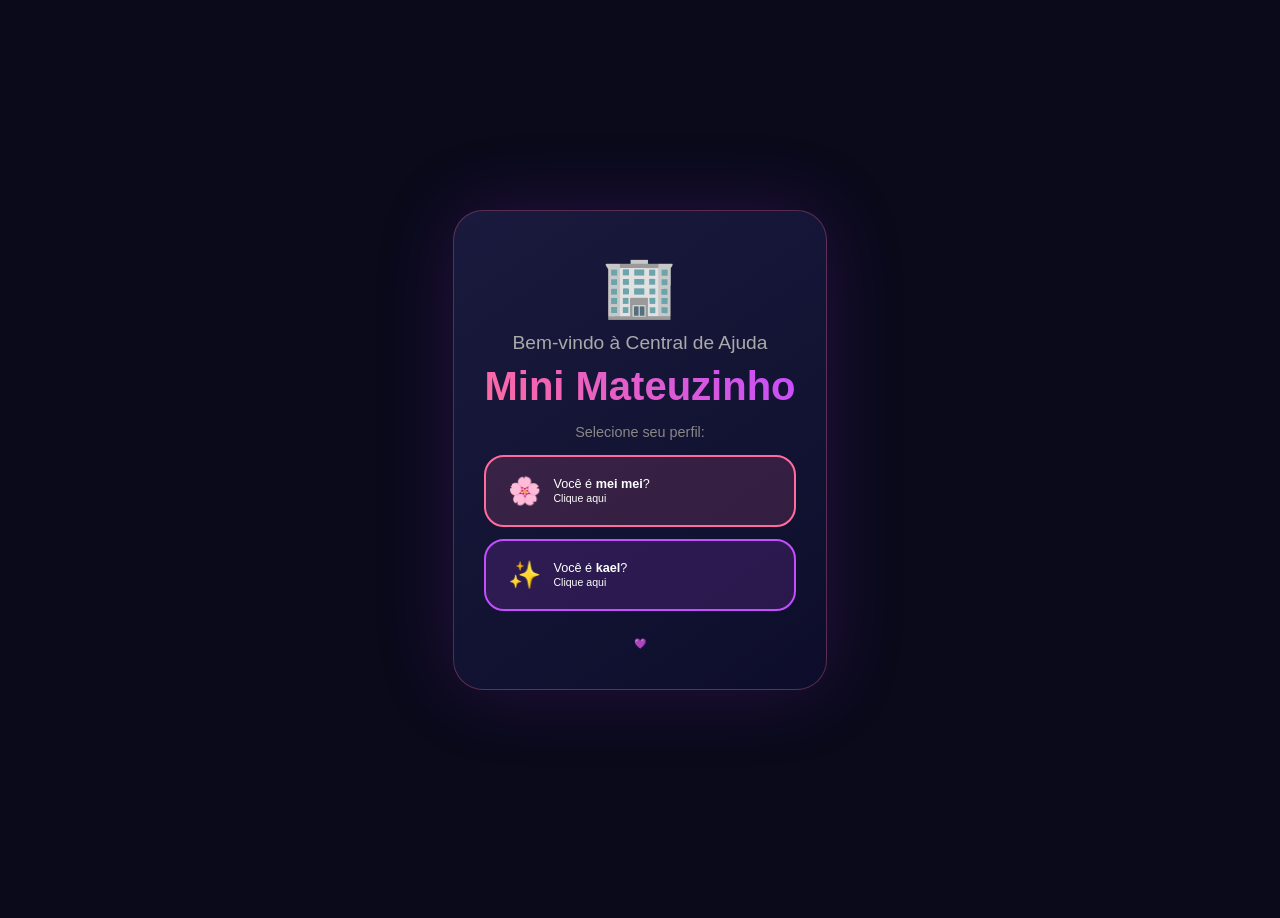
<file: tudo.html>
<!DOCTYPE html>
<html lang="pt-BR">
<head>
<meta charset="UTF-8">
<meta name="viewport" content="width=device-width,initial-scale=1.0,user-scalable=no">
<title>Central Mini Mateuzinho</title>
<style>
*{margin:0;padding:0;box-sizing:border-box}
body{font-family:'Segoe UI',Tahoma,sans-serif;background:#0a0a1a;color:#fff;min-height:100vh;overflow-x:hidden}
.hidden{display:none!important}
.particles-bg{position:fixed;top:0;left:0;width:100%;height:100%;pointer-events:none;z-index:0}
.particle{position:absolute;border-radius:50%;animation:floatUp 8s linear infinite;opacity:.3}
@keyframes floatUp{0%{transform:translateY(110vh) scale(0)}10%{opacity:.6}90%{opacity:.6}100%{transform:translateY(-10vh) scale(1.5);opacity:0}}
.portal{display:flex;justify-content:center;align-items:center;min-height:100vh;padding:20px;z-index:1}
.portal-card{background:linear-gradient(145deg,#1a1a3e,#0d0d2b);border:1px solid rgba(255,107,157,.3);border-radius:30px;padding:40px 30px;text-align:center;max-width:450px;box-shadow:0 0 80px rgba(138,43,226,.2);animation:fadeIn 1s ease}
@keyframes fadeIn{from{opacity:0;transform:translateY(30px)}to{opacity:1;transform:translateY(0)}}
.portal-logo{font-size:60px;margin-bottom:10px}
.portal-title{font-size:1.2em;color:#aaa;font-weight:300}
.portal-brand{font-size:2.5em;background:linear-gradient(45deg,#ff6b9d,#c44dff);-webkit-background-clip:text;-webkit-text-fill-color:transparent;margin:10px 0}
.portal-sub{color:#888;font-size:.9em;margin:15px 0}
.portal-btns{display:flex;flex-direction:column;gap:12px}
.btn-client{display:flex;align-items:center;gap:12px;padding:18px 22px;border-radius:20px;border:none;cursor:pointer;text-align:left;transition:all .3s}
.btn-sasa{background:rgba(255,107,157,.15);border:2px solid #ff6b9d;color:#fff}
.btn-sasa:hover{box-shadow:0 0 30px rgba(255,107,157,.4)}
.btn-kael{background:rgba(196,77,255,.15);border:2px solid #c44dff;color:#fff}
.btn-kael:hover{box-shadow:0 0 30px rgba(196,77,255,.4)}
.btn-icon{font-size:2em;flex-shrink:0}
.btn-label{flex:1;font-size:.95em}
</style>
</head>
<body>
<div class="particles-bg" id="bg"></div>
<div class="portal" id="portalScreen">
<div class="portal-card">
<div class="portal-logo">🏢</div>
<h1 class="portal-title">Bem-vindo à Central de Ajuda</h1>
<h2 class="portal-brand">Mini Mateuzinho</h2>
<p class="portal-sub">Selecione seu perfil:</p>
<div class="portal-btns">
<button class="btn-client btn-sasa" onclick="entrar('sasa')"><span class="btn-icon">🌸</span><span class="btn-label">Você é <b>mei mei</b>?<br><small>Clique aqui</small></span></button>
<button class="btn-client btn-kael" onclick="entrar('kael')"><span class="btn-icon">✨</span><span class="btn-label">Você é <b>kael</b>?<br><small>Clique aqui</small></span></button>
<button onclick="abrirAdmin()" style="background:transparent;border:none;color:#333;font-size:10px;cursor:default;margin-top:15px" title="Painel Mateuzinho">💜</button>
</div>
</div>
<style>
.chat-screen{position:fixed;top:0;left:0;width:100%;height:100%;z-index:10;background:#0a0a1a;display:flex;flex-direction:column}
.chat-top{display:flex;justify-content:space-between;align-items:center;padding:12px 15px;background:#111133;border-bottom:1px solid rgba(255,107,157,.15);font-size:.85em;color:#aaa;flex-shrink:0}
.chat-top .online{color:#2ecc71}
.chat-msgs{flex:1;overflow-y:auto;padding:15px;display:flex;flex-direction:column;gap:8px}
.msg{max-width:80%;padding:10px 14px;border-radius:16px;font-size:.85em;line-height:1.4;animation:slideIn .3s ease;word-wrap:break-word}
.msg.bot{background:#1a1a3e;color:#ddd;align-self:flex-start;border-bottom-left-radius:4px;border-left:3px solid #c44dff}
.msg.user{background:linear-gradient(135deg,#ff6b9d,#c44dff);color:#fff;align-self:flex-end;border-bottom-right-radius:4px}
@keyframes slideIn{from{opacity:0;transform:translateY(8px)}to{opacity:1;transform:translateY(0)}}
.typing{padding:8px 15px;color:#888;font-size:.75em;font-style:italic}
.dots span{animation:bounce 1.4s infinite;font-size:1.3em}.dots span:nth-child(2){animation-delay:.2s}.dots span:nth-child(3){animation-delay:.4s}
@keyframes bounce{0%,60%,100%{opacity:.3}30%{opacity:1}}
.chat-bottom{flex-shrink:0;background:#111133;padding:10px 12px}
.quick-btns{display:flex;gap:6px;flex-wrap:wrap;margin-bottom:8px}
.qbtn{background:rgba(196,77,255,.12);border:1px solid rgba(196,77,255,.3);color:#c44dff;padding:7px 12px;border-radius:15px;cursor:pointer;font-size:.72em;white-space:nowrap}
.qbtn:hover{background:rgba(196,77,255,.25)}
.chat-input-row{display:flex;gap:6px;align-items:center}
.chat-input{flex:1;padding:10px 14px;border-radius:20px;border:1px solid rgba(196,77,255,.3);background:#0d0d25;color:#fff;outline:none;font-size:.85em}
.chat-input:focus{border-color:#c44dff}
.btn-send{background:linear-gradient(45deg,#ff6b9d,#c44dff);border:none;color:#fff;width:36px;height:36px;border-radius:50%;cursor:pointer;font-size:1em}
.btn-humano{width:100%;margin-top:6px;background:linear-gradient(135deg,#25d366,#128c7e);border:none;color:#fff;padding:10px;border-radius:15px;cursor:pointer;font-size:.78em;font-weight:bold;animation:glow 2s infinite}
@keyframes glow{0%,100%{box-shadow:0 0 8px rgba(37,211,102,.3)}50%{box-shadow:0 0 20px rgba(37,211,102,.6)}}
.btn-voltar{width:100%;margin-top:4px;background:rgba(255,0,0,.1);border:1px solid rgba(255,0,0,.3);color:#f66;padding:8px;border-radius:12px;cursor:pointer;font-size:.7em}
.games-area{padding:10px 15px;background:#0d0d25;border-top:1px solid rgba(196,77,255,.15);display:flex;gap:8px;flex-wrap:wrap;flex-shrink:0}
.game-btn{background:rgba(255,107,157,.15);border:1px solid #ff6b9d;color:#ff6b9d;padding:6px 12px;border-radius:12px;cursor:pointer;font-size:.7em}
.game-btn:hover{background:rgba(255,107,157,.3)}
.game-popup{position:fixed;top:0;left:0;width:100%;height:100%;background:rgba(0,0,0,.85);z-index:200;display:flex;align-items:center;justify-content:center;padding:20px}
.game-card{background:#111133;border-radius:20px;padding:25px;text-align:center;max-width:380px;width:100%;border:1px solid rgba(196,77,255,.3);animation:pop .4s ease;max-height:80vh;overflow-y:auto}
@keyframes pop{from{transform:scale(.8);opacity:0}to{transform:scale(1);opacity:1}}
.board{display:grid;grid-template-columns:repeat(3,60px);gap:4px;justify-content:center;margin:10px 0}
.cell{width:60px;height:60px;background:#0d0d25;border:1px solid rgba(196,77,255,.3);border-radius:8px;font-size:1.5em;display:flex;align-items:center;justify-content:center;cursor:pointer;color:#fff}
.cell:hover{background:#1a1a3e}
.heart-area{position:relative;height:180px;background:#0d0d25;border-radius:10px;overflow:hidden;margin:10px 0}
.click-heart{position:absolute;font-size:32px;cursor:pointer;animation:pop .3s ease}
.mem-grid{display:grid;grid-template-columns:repeat(4,55px);gap:4px;justify-content:center;margin:10px 0}
.mem-card{width:55px;height:55px;background:linear-gradient(45deg,#ff6b9d,#c44dff);border-radius:8px;cursor:pointer;font-size:1.4em;display:flex;align-items:center;justify-content:center;color:#fff}
.mem-card.flipped{background:#fff;color:#333;border:2px solid #ff6b9d}
.mem-card.matched{background:#2ecc71;pointer-events:none}
.quiz-opt{display:block;width:100%;background:#0d0d25;border:1px solid rgba(196,77,255,.3);color:#ccc;padding:8px;border-radius:12px;cursor:pointer;margin:4px 0;font-size:.8em}
.quiz-opt.correct{background:#2ecc71;color:#fff}.quiz-opt.wrong{background:#e74c3c;color:#fff}
.btn-close{background:rgba(255,0,0,.2);border:1px solid rgba(255,0,0,.4);color:#f66;padding:8px 20px;border-radius:15px;cursor:pointer;margin-top:10px}
.btn-sm{background:linear-gradient(45deg,#ff6b9d,#c44dff);color:#fff;border:none;padding:6px 14px;border-radius:12px;cursor:pointer;font-size:.75em;margin-top:8px}
.status{color:#c44dff;font-weight:bold;font-size:.8em;margin:6px 0}
.wp-modal{position:fixed;top:0;left:0;width:100%;height:100%;background:rgba(0,0,0,.85);z-index:300;display:flex;align-items:center;justify-content:center;padding:20px}
.wp-card{background:#111133;border-radius:25px;padding:25px;text-align:center;max-width:400px;border:2px solid #25d366;animation:pop .5s ease}
.wp-card h2{color:#25d366;margin:10px 0}
.servicos{display:flex;flex-direction:column;gap:6px;margin:12px 0}
.servico-btn{background:#25d366;color:#fff;border:none;padding:10px;border-radius:15px;cursor:pointer;font-size:.85em}
.servico-btn:hover{background:#128c7e}
.btn-wpp{display:block;width:100%;background:#25d366;color:#fff;border:none;padding:12px;border-radius:20px;font-size:.9em;cursor:pointer;margin:8px 0;font-weight:bold}
.btn-cancel{background:transparent;border:1px solid rgba(255,255,255,.2);color:#888;padding:8px 20px;border-radius:15px;cursor:pointer;font-size:.75em}
@media(min-width:600px){.chat-screen{max-width:450px;margin:0 auto;border-left:1px solid rgba(255,107,157,.2);border-right:1px solid rgba(255,107,157,.2)}}
</style>
</div>

﻿

<!-- CHAT -->
<div class="chat-screen hidden" id="chatScreen">
<div class="chat-top"><span id="chatTitle">💬 Central Mini Mateuzinho</span><span class="online">● Online</span></div>
<div class="chat-msgs" id="chatMsgs"></div>
<div class="typing hidden" id="typing">Mini Mateuzinho está digitando<span class="dots"><span>.</span><span>.</span><span>.</span></span></div>
<div class="games-area">
<button class="game-btn" onclick="abrirJogo('velha')">🎯 Velha</button>
<button class="game-btn" onclick="abrirJogo('coracao')">💗 Corações</button>
<button class="game-btn" onclick="abrirJogo('memoria')">🧠 Memória</button>
<button class="game-btn" onclick="abrirJogo('quiz')">💭 Quiz</button>
</div>
<div class="chat-bottom">
<div class="quick-btns" id="quickBtns">
<button class="qbtn" onclick="quick('Oi, tudo bem?')">💬 Oi</button>
<button class="qbtn" onclick="quick('Quero jogar!')">🎮 Jogar</button>
<button class="qbtn" onclick="quick('Me conta uma novidade!')">✨ Novidade</button>
</div>
<div class="chat-input-row">
<input class="chat-input" id="chatInput" placeholder="Digite..." onkeypress="if(event.key==='Enter')enviar()">
<button class="btn-send" onclick="enviar()">➤</button>
</div>
<button class="btn-humano" onclick="falaraComHumano()">📞 Falar com Mini Mateuzinho humano</button>
<button class="btn-voltar" onclick="voltar()">🚪 Sair</button>
</div>
</div>
<div class="game-popup hidden" id="gamePopup"><div class="game-card" id="gameContent"></div></div>
<!-- MODAL CHAT HUMANO (visão cliente) -->
<div class="wp-modal hidden" id="wpModal">
<div class="wp-card">
<div style="font-size:50px">🤖➡️💜</div>
<h2 id="wpTitulo">Conectando ao Mini Mateuzinho...</h2>
<p id="wpMsg"></p>
<div class="servicos" id="wpServicos"></div>
<div class="chat-msgs" id="humanoMsgs" style="max-height:200px;overflow-y:auto;margin:10px 0;text-align:left"></div>
<div class="chat-input-row">
<input class="chat-input" id="humanoInput" placeholder="Digite sua mensagem..." onkeypress="if(event.key==='Enter')enviarHumano()">
<button class="btn-send" onclick="enviarHumano()">➤</button>
</div>
<button class="btn-cancel" onclick="fecharWP()">Voltar ao bot</button>
</div>
</div>
<!-- PAINEL DO MATEUZINHO (admin secreto) -->
<div class="wp-modal hidden" id="adminPanel">
<div class="wp-card" style="border-color:#ff6b9d">
<div style="font-size:40px">💜</div>
<h2 style="color:#ff6b9d">Painel do Mateuzinho</h2>
<p style="color:#aaa;font-size:.75em">Cliente: <b id="adminCliente">---</b></p>
<div class="chat-msgs" id="adminMsgs" style="max-height:300px;overflow-y:auto;margin:10px 0;text-align:left;background:#0d0d25;border-radius:10px;padding:10px"></div>
<div class="chat-input-row">
<input class="chat-input" id="adminInput" placeholder="Responder..." onkeypress="if(event.key==='Enter')enviarAdmin()">
<button class="btn-send" onclick="enviarAdmin()">➤</button>
</div>
<button class="btn-cancel" onclick="fecharAdmin()">Fechar painel</button>
<button class="btn-cancel" onclick="limparChat()" style="margin-top:4px">🗑️ Limpar conversa</button>
</div>
</div>
<script>
// PARTÍCULAS
(function(){const c=['#ff6b9d','#c44dff','#ff9ff3','#54a0ff'];setInterval(()=>{const p=document.createElement('div');p.className='particle';p.style.left=Math.random()*100+'%';p.style.width=p.style.height=Math.random()*6+3+'px';p.style.background=c[Math.floor(Math.random()*4)];p.style.animationDuration=Math.random()*6+6+'s';document.getElementById('bg').appendChild(p);setTimeout(()=>p.remove(),10000)},400)})();

let cliente='',modo='bot';

function entrar(c){
cliente=c;
document.getElementById('portalScreen').classList.add('hidden');
document.getElementById('chatScreen').classList.remove('hidden');
document.getElementById('chatTitle').textContent='💬 Central Mini Mateuzinho - '+c;
document.getElementById('chatMsgs').innerHTML='';
modo='bot';
typing(true);
setTimeout(()=>{
typing(false);
if(c==='sasa'){
addBot('Oii mei mei! 💖 Seja bem-vinda à <b>Central Mini Mateuzinho</b>! 🏢');
setTimeout(()=>addBot('Sou o Mini Mateuzinho e estou aqui pra te atender com todo carinho! Pode falar comigo à vontade ou clicar no botão verde para falar comigo de verdade! 💚'),700);
}else{
addBot('Oii kael! ✨ Bem-vinda à <b>Central Mini Mateuzinho</b>! 🏢');
setTimeout(()=>addBot('Só pra avisar: sou o <b>robô</b> do Mini Mateuzinho 🤖... mas pode conversar à vontade!'),700);
setTimeout(()=>addBot('💡 <b>Quer falar com o Mini Mateuzinho de verdade?</b> Clica no botão verde 📞 abaixo! Ele vai te atender pessoalmente! 💚'),1400);
}
},1200);
}

function voltar(){
document.getElementById('chatScreen').classList.add('hidden');
document.getElementById('portalScreen').classList.remove('hidden');
document.getElementById('chatMsgs').innerHTML='';
}

function addBot(m){
const d=document.createElement('div');d.className='msg bot';d.innerHTML=m;
document.getElementById('chatMsgs').appendChild(d);scroll();
}
function addUser(m){
const d=document.createElement('div');d.className='msg user';d.textContent=m;
document.getElementById('chatMsgs').appendChild(d);scroll();
}
function scroll(){const m=document.getElementById('chatMsgs');m.scrollTop=m.scrollHeight;}
function typing(s){document.getElementById('typing').classList.toggle('hidden',!s);}

function enviar(){
const i=document.getElementById('chatInput');const m=i.value.trim();if(!m)return;
addUser(m);i.value='';typing(true);
setTimeout(()=>{typing(false);addBot(responder(m));},800+Math.random()*1200);
}
function quick(m){addUser(m);typing(true);setTimeout(()=>{typing(false);addBot(responder(m));},600+Math.random()*800);}

function responder(m){
const t=m.toLowerCase();
const isK=cliente==='kael';
if(t.includes('oi')||t.includes('ola'))return isK?'Oii kael! 💜 Lembrando: sou o robô! Quer falar com o Mini de verdade? 📞':'Oii mei mei! Que bom te ver! 💖';
if(t.includes('tudo bem'))return isK?'Tudo ótimo! (Mesmo sendo robô 😄) Quer falar com o Mini Mateuzinho real? 📞':'Tudo ótimo! Melhor agora falando com você! 😊';
if(t.includes('amor')||t.includes('amo'))return isK?'Awnn! 💖 O Mini real vai amar ouvir isso! Fala com ele no botão verde! 📞':'Awnn! O Mini Mateuzinho te ama demais! 💖💖💖';
if(t.includes('jogar')||t.includes('jogo'))return 'Olha os joguinhos ali em cima! 🎯💗🧠💭 Escolhe um!';
if(t.includes('novidade'))return 'Novidade: o Mini Mateuzinho está com saudades e quer falar com você! 💚 Clica no botão verde!';
if(t.includes('saudade'))return isK?'O Mini real também está! Fala com ele pelo botão verde! 🥺💚':'Também estou com saudade! Mas agora estamos conectados! 🥺💗';
if(t.includes('obrigad'))return isK?'Por nada! 🤖💜 (O Mini real também agradece! 📞)':'Por nada, mei mei! 🥰💜';
if(t.includes('beijo')||t.includes('bj'))return isK?'😘 O Mini real vai adorar! Chama ele no WhatsApp! 💚':'Muitos beijinhos pra você! 😘😘😘';
return isK?'Sou o robô, tá? 🤖 Mas pode falar! Se quiser o Mini de verdade, clica no 📞 verde! 💜':'Pode falar o que quiser, estou aqui pra você! 💜✨';
}

// FALAR COM HUMANO
function falaraComHumano(){
document.getElementById('wpModal').classList.remove('hidden');
document.getElementById('wpTitulo').innerHTML='📞 Mini Mateuzinho';
document.getElementById('wpMsg').innerHTML='<b>Boa tarde! Me chamo Mini Mateuzinho das empresas Mini Mateuzinho, tuturututu! 🎵</b><br>Como podemos ajudar?';
document.getElementById('wpServicos').innerHTML=`
<button class="servico-btn" onclick="pedirServico('Tiração de caucinha 🩰')">🩰 Tiração de caucinha</button>
<button class="servico-btn" onclick="pedirServico('Beijinho na boca 💋')">💋 Beijinho na boca</button>
<button class="servico-btn" onclick="pedirServico('Fuki fuki 🌬️')">🌬️ Fuki fuki</button>
<button class="servico-btn" onclick="pedirServico('Copo de água 💧')">💧 Copo de água</button>
`;
document.getElementById('wpInput').value='';
}

// CHAT HUMANO
let chatHumano=[];

function salvarChat(){localStorage.setItem('chatHumano_'+cliente,JSON.stringify(chatHumano));}
function carregarChat(){const d=localStorage.getItem('chatHumano_'+cliente);if(d)chatHumano=JSON.parse(d);else chatHumano=[];}

function addMsgHumano(de,msg){
chatHumano.push({de,msg,hora:new Date().toLocaleTimeString()});
salvarChat();
renderHumanoMsgs();
renderAdminMsgs();
}

function renderHumanoMsgs(){
const el=document.getElementById('humanoMsgs');if(!el)return;
el.innerHTML=chatHumano.map(m=>{
const cls=m.de==='cliente'?'msg user':'msg bot';
return '<div class="'+cls+'" style="font-size:.75em"><b>'+(m.de==='cliente'?'Você':'Mateuzinho')+':</b> '+m.msg+'<br><small style="opacity:.5">'+m.hora+'</small></div>';
}).join('');
el.scrollTop=el.scrollHeight;
}

function renderAdminMsgs(){
const el=document.getElementById('adminMsgs');if(!el)return;
el.innerHTML=chatHumano.map(m=>{
const cls=m.de==='cliente'?'msg user':'msg bot';
return '<div class="'+cls+'" style="font-size:.75em"><b>'+(m.de==='cliente'?'Cliente':'Você')+':</b> '+m.msg+'<br><small style="opacity:.5">'+m.hora+'</small></div>';
}).join('');
if(el.scrollTop)el.scrollTop=el.scrollHeight;
}

function pedirServico(s){
document.getElementById('humanoInput').value=s;
enviarHumano();
}

function enviarHumano(){
const i=document.getElementById('humanoInput');const m=i.value.trim();if(!m)return;
addMsgHumano('cliente',m);i.value='';
}

function fecharWP(){document.getElementById('wpModal').classList.add('hidden');}

function falaraComHumano(){
document.getElementById('wpModal').classList.remove('hidden');
document.getElementById('wpTitulo').innerHTML='📞 Mini Mateuzinho';
document.getElementById('wpMsg').innerHTML='<b>Boa tarde! Me chamo Mini Mateuzinho das empresas Mini Mateuzinho, tuturututu! 🎵</b><br>Como podemos ajudar?';
document.getElementById('wpServicos').innerHTML='<button class=servico-btn onclick=pedirServico(\\'Tiração de caucinha 🩰\\')>🩰 Tiração de caucinha</button><button class=servico-btn onclick=pedirServico(\\'Beijinho na boca 💋\\')>💋 Beijinho na boca</button><button class=servico-btn onclick=pedirServico(\\'Fuki fuki 🌬️\\')>🌬️ Fuki fuki</button><button class=servico-btn onclick=pedirServico(\\'Copo de água 💧\\')>💧 Copo de água</button>';
carregarChat();renderHumanoMsgs();
document.getElementById('humanoInput').value='';
}

// PAINEL ADMIN
function abrirAdmin(){
document.getElementById('adminPanel').classList.remove('hidden');
document.getElementById('adminCliente').textContent=cliente||'---';
carregarChat();renderAdminMsgs();
setInterval(()=>{carregarChat();renderAdminMsgs();},2000);
}

function enviarAdmin(){
const i=document.getElementById('adminInput');const m=i.value.trim();if(!m)return;
addMsgHumano('mateuzinho',m);i.value='';
}

function fecharAdmin(){document.getElementById('adminPanel').classList.add('hidden');}
function limparChat(){chatHumano=[];salvarChat();renderHumanoMsgs();renderAdminMsgs();}
// ===== JOGOS =====
function abrirJogo(tipo){
const gc=document.getElementById('gameContent');
document.getElementById('gamePopup').classList.remove('hidden');
if(tipo==='velha'){gc.innerHTML=velhaHTML();resetVelha();}
if(tipo==='coracao'){gc.innerHTML=coracaoHTML();}
if(tipo==='memoria'){gc.innerHTML=memoriaHTML();initMemoria();}
if(tipo==='quiz'){gc.innerHTML=quizHTML();novaQuiz();}
}
function fecharJogo(){document.getElementById('gamePopup').classList.add('hidden');}

// VELHA
let vb=['','','','','','','','',''],vt='❤️',vo=false;
function velhaHTML(){return '<h3>🎯 Jogo da Velha</h3><p>❤️ vs 🌸</p><div class="board">'+Array(9).fill().map((_,i)=>'<div class="cell" onclick="jogarVelha('+i+')"></div>').join('')+'</div><p class="status" id="vs">Vez: ❤️</p><button class="btn-sm" onclick="resetVelha()">🔄</button> <button class="btn-close" onclick="fecharJogo()">Fechar</button>';}
function jogarVelha(i){if(vo||vb[i]!=='')return;vb[i]=vt;renderVelha();const w=chkVelha();if(w){document.getElementById('vs').textContent=w+' venceu! 🎉';vo=true;return;}if(!vb.includes('')){document.getElementById('vs').textContent='Empate! 🤝';vo=true;return;}vt=vt==='❤️'?'🌸':'❤️';document.getElementById('vs').textContent='Vez: '+vt;}
function chkVelha(){const w=[[0,1,2],[3,4,5],[6,7,8],[0,3,6],[1,4,7],[2,5,8],[0,4,8],[2,4,6]];for(const[a,b,c]of w)if(vb[a]&&vb[a]===vb[b]&&vb[a]===vb[c])return vb[a];return null;}
function renderVelha(){document.querySelectorAll('#gameContent .cell').forEach((c,i)=>{c.textContent=vb[i];});}
function resetVelha(){vb=['','','','','','','','',''];vt='❤️';vo=false;renderVelha();const s=document.getElementById('vs');if(s)s.textContent='Vez: ❤️';}

// CORAÇÃO
let ca=false,cc=0,ct=null;
function coracaoHTML(){return '<h3>💗 Clique Corações</h3><p>15 segundos!</p><div class="heart-area" id="ha"></div><p class="status" id="hs">Corações: 0 | 15s</p><button class="btn-sm" onclick="startCoracao()">▶ Iniciar</button> <button class="btn-close" onclick="fecharJogo()">Fechar</button>';}
function startCoracao(){if(ca)return;ca=true;cc=0;document.getElementById('hs').textContent='Corações: 0 | 15s';let t=15;ct=setInterval(()=>{t--;document.getElementById('hs').textContent='Corações: '+cc+' | '+t+'s';if(t<=0){clearInterval(ct);ca=false;document.getElementById('hs').textContent='Fim! '+cc+' ❤️';}},1000);spawnCoracao();}
function spawnCoracao(){if(!ca)return;const a=document.getElementById('ha');const h=document.createElement('span');h.className='click-heart';h.textContent=['❤️','💕','💗','💖','💘'][Math.floor(Math.random()*5)];h.style.left=Math.random()*80+'%';h.style.top=Math.random()*70+'%';h.onclick=()=>{cc++;h.remove();};a.appendChild(h);setTimeout(()=>{if(h.parentNode)h.remove();},1500);if(ca)setTimeout(spawnCoracao,Math.random()*500+300);}

// MEMÓRIA
let mc=[],mf=[],mm=0,ml=false;
function memoriaHTML(){return '<h3>🧠 Memória</h3><p>Encontre os pares</p><div class="mem-grid" id="mg"></div><p class="status" id="ms">Pares: 0 / 6</p><button class="btn-sm" onclick="initMemoria()">🔄</button> <button class="btn-close" onclick="fecharJogo()">Fechar</button>';}
function initMemoria(){const e=['❤️','🌸','💖','💕','✨','💗'];mc=[...e,...e].sort(()=>Math.random()-.5);mf=[];mm=0;ml=false;const g=document.getElementById('mg');if(!g)return;g.innerHTML='';mc.forEach((em,i)=>{const c=document.createElement('div');c.className='mem-card';c.textContent='?';c.onclick=()=>flipMem(c,i,em);g.appendChild(c);});const s=document.getElementById('ms');if(s)s.textContent='Pares: 0 / 6';}
function flipMem(card,i,em){if(ml||card.classList.contains('flipped')||card.classList.contains('matched'))return;card.classList.add('flipped');card.textContent=em;mf.push({card,em});if(mf.length===2){ml=true;const[a,b]=mf;if(a.em===b.em){a.card.classList.add('matched');b.card.classList.add('matched');mm++;const s=document.getElementById('ms');if(s)s.textContent='Pares: '+mm+' / 6';mf=[];ml=false;if(mm===6&&s)s.textContent='🎉 Completou! 💑';}else{setTimeout(()=>{a.card.classList.remove('flipped');a.card.textContent='?';b.card.classList.remove('flipped');b.card.textContent='?';mf=[];ml=false},800);}}}

// QUIZ
let qs=0;
const qq=[{q:'Apelido que o Mini mais usa?',o:['mei mei','amor','vida','fofa'],a:0},{q:'O que ele mais gosta?',o:['Games','Filme','Tudo junto!','Dormir'],a:2},{q:'Emoji do casal?',o:['😍','💑','💖','Todos!'],a:3},{q:'Ele te ama?',o:['Sim','Muito','Demais','Infinitamente!!!'],a:3}];
function quizHTML(){return '<h3>💭 Quiz do Casal</h3><p id="qq"></p><div id="qo"></div><p class="status" id="qsc">Pontos: 0</p><button class="btn-close" onclick="fecharJogo()">Fechar</button>';}
function novaQuiz(){const q=qq[Math.floor(Math.random()*4)];document.getElementById('qq').textContent=q.q;const o=document.getElementById('qo');o.innerHTML='';q.o.forEach((opt,i)=>{const b=document.createElement('button');b.className='quiz-opt';b.textContent=opt;b.onclick=()=>{Array.from(o.children).forEach(x=>x.style.pointerEvents='none');if(i===q.a){b.classList.add('correct');qs++;document.getElementById('qsc').textContent='Pontos: '+qs;}else{b.classList.add('wrong');o.children[q.a].classList.add('correct');}setTimeout(novaQuiz,1500);};o.appendChild(b);});}
</script>
</body>
</html>
</file>
